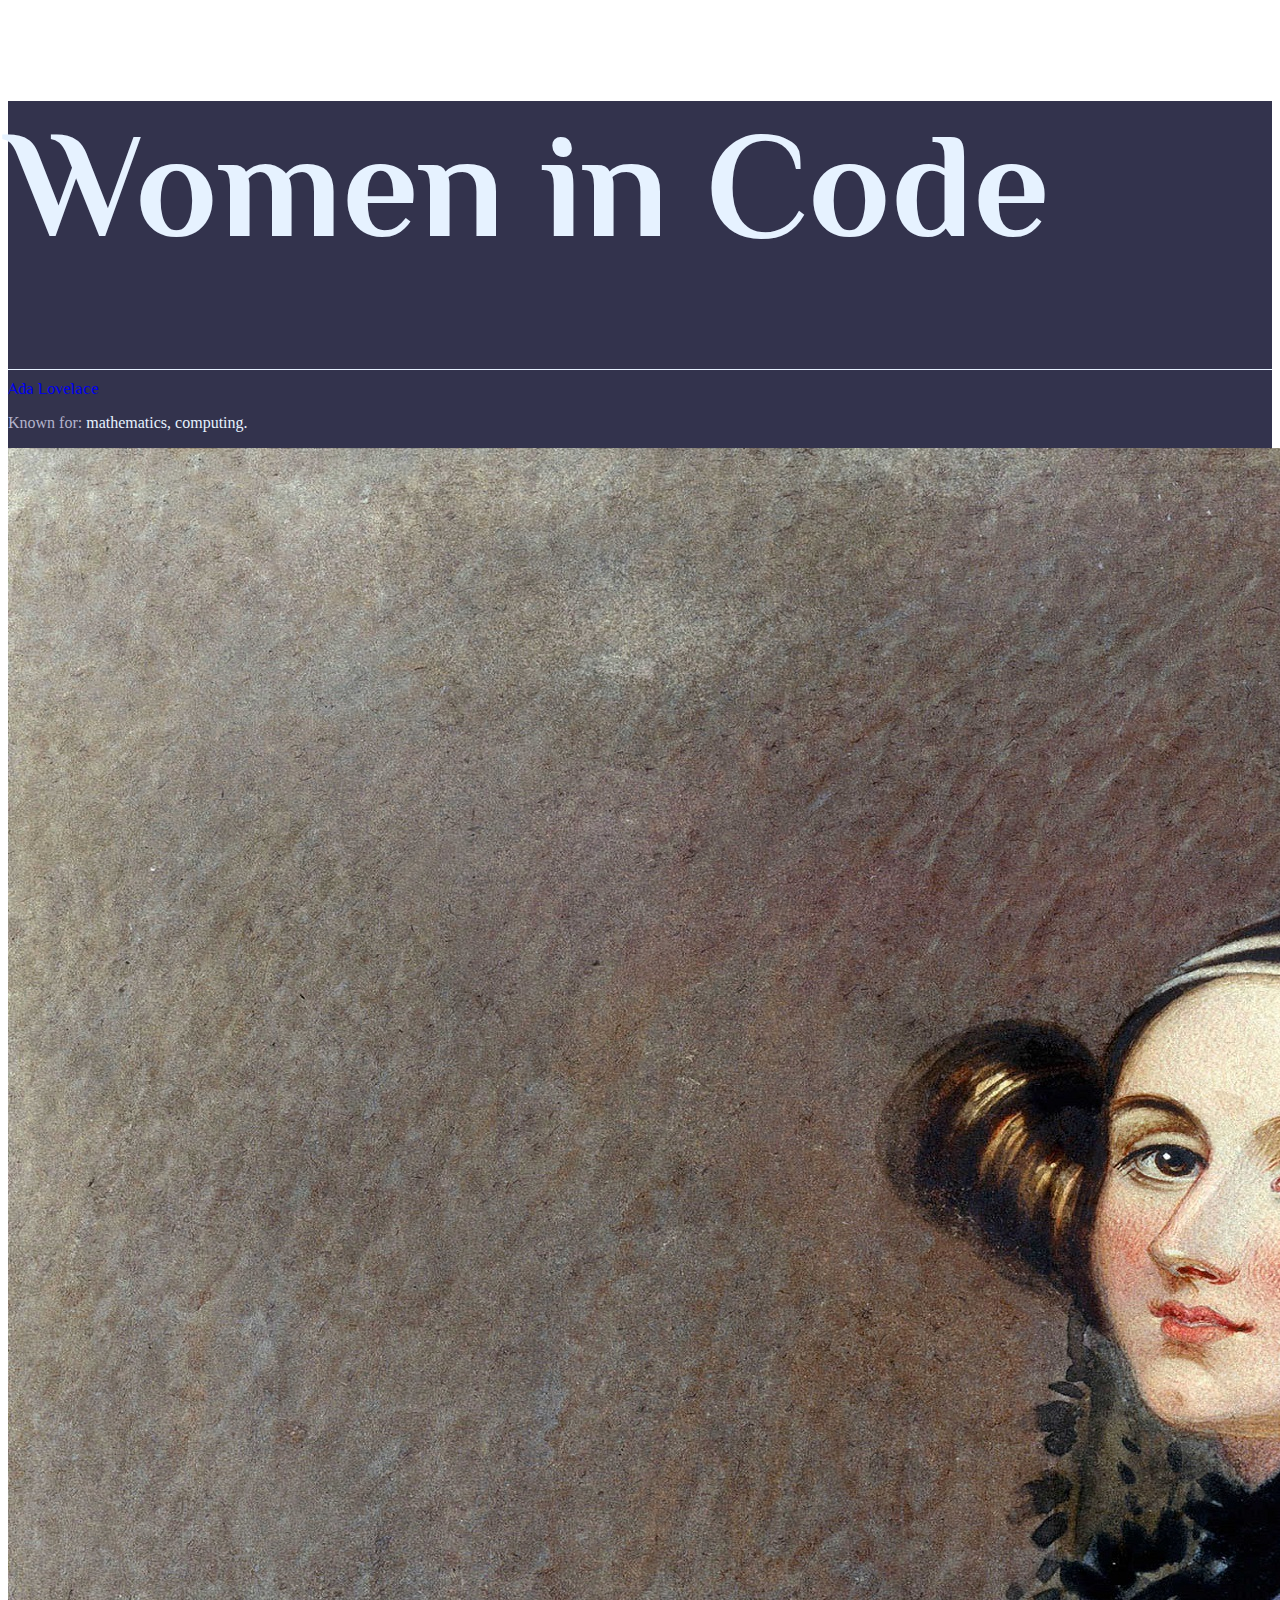
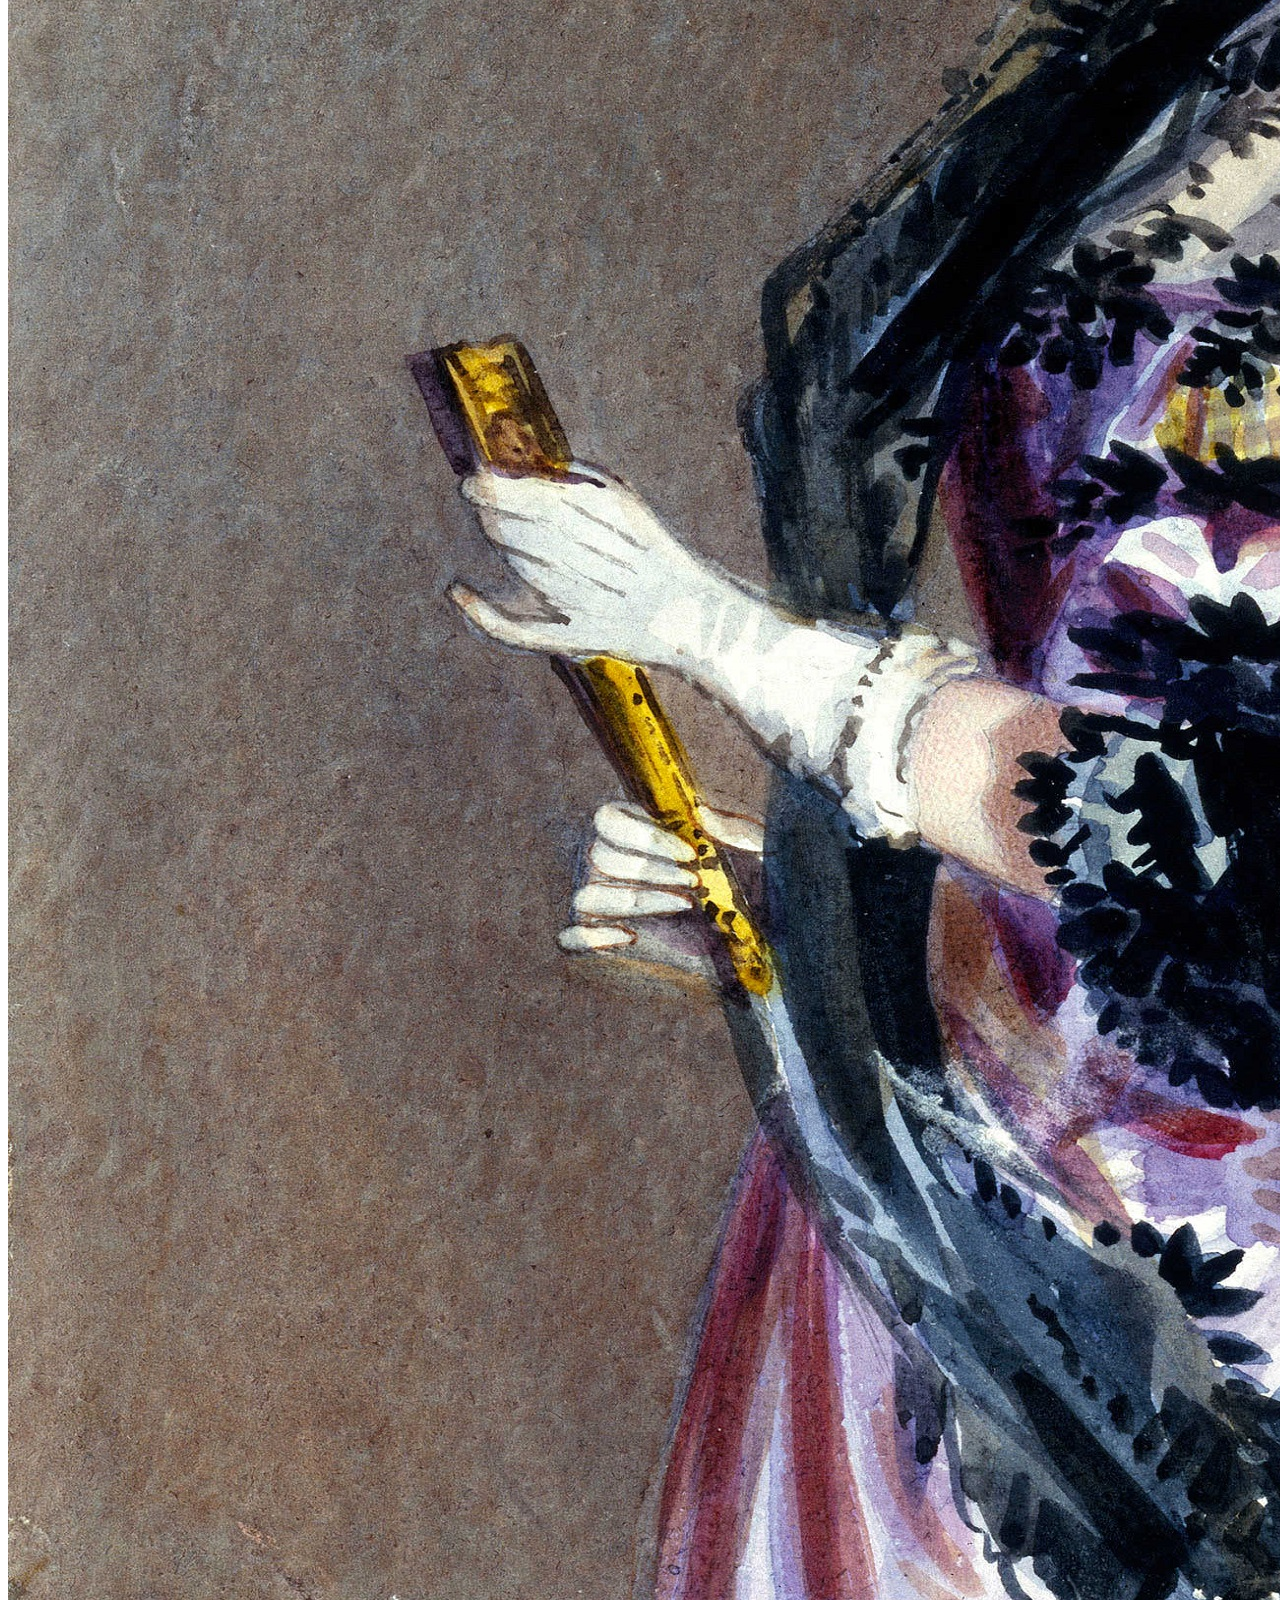
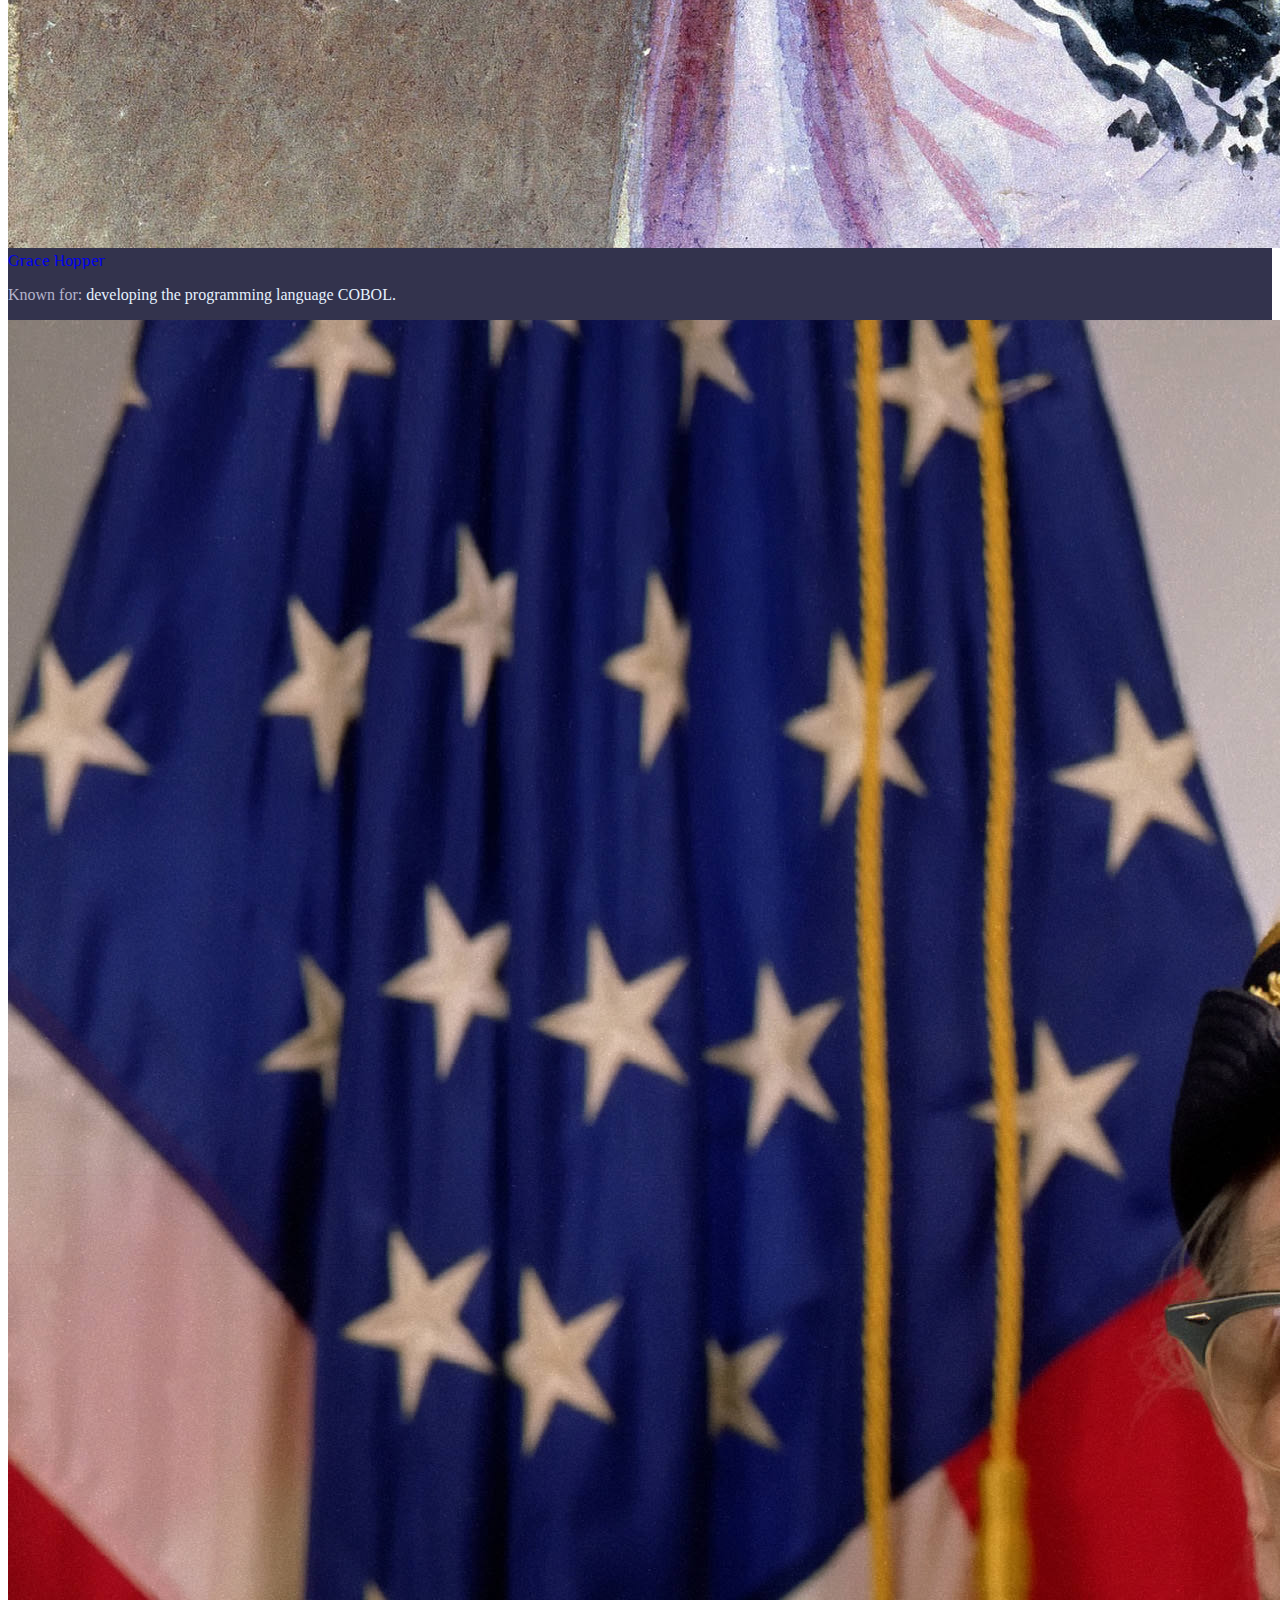
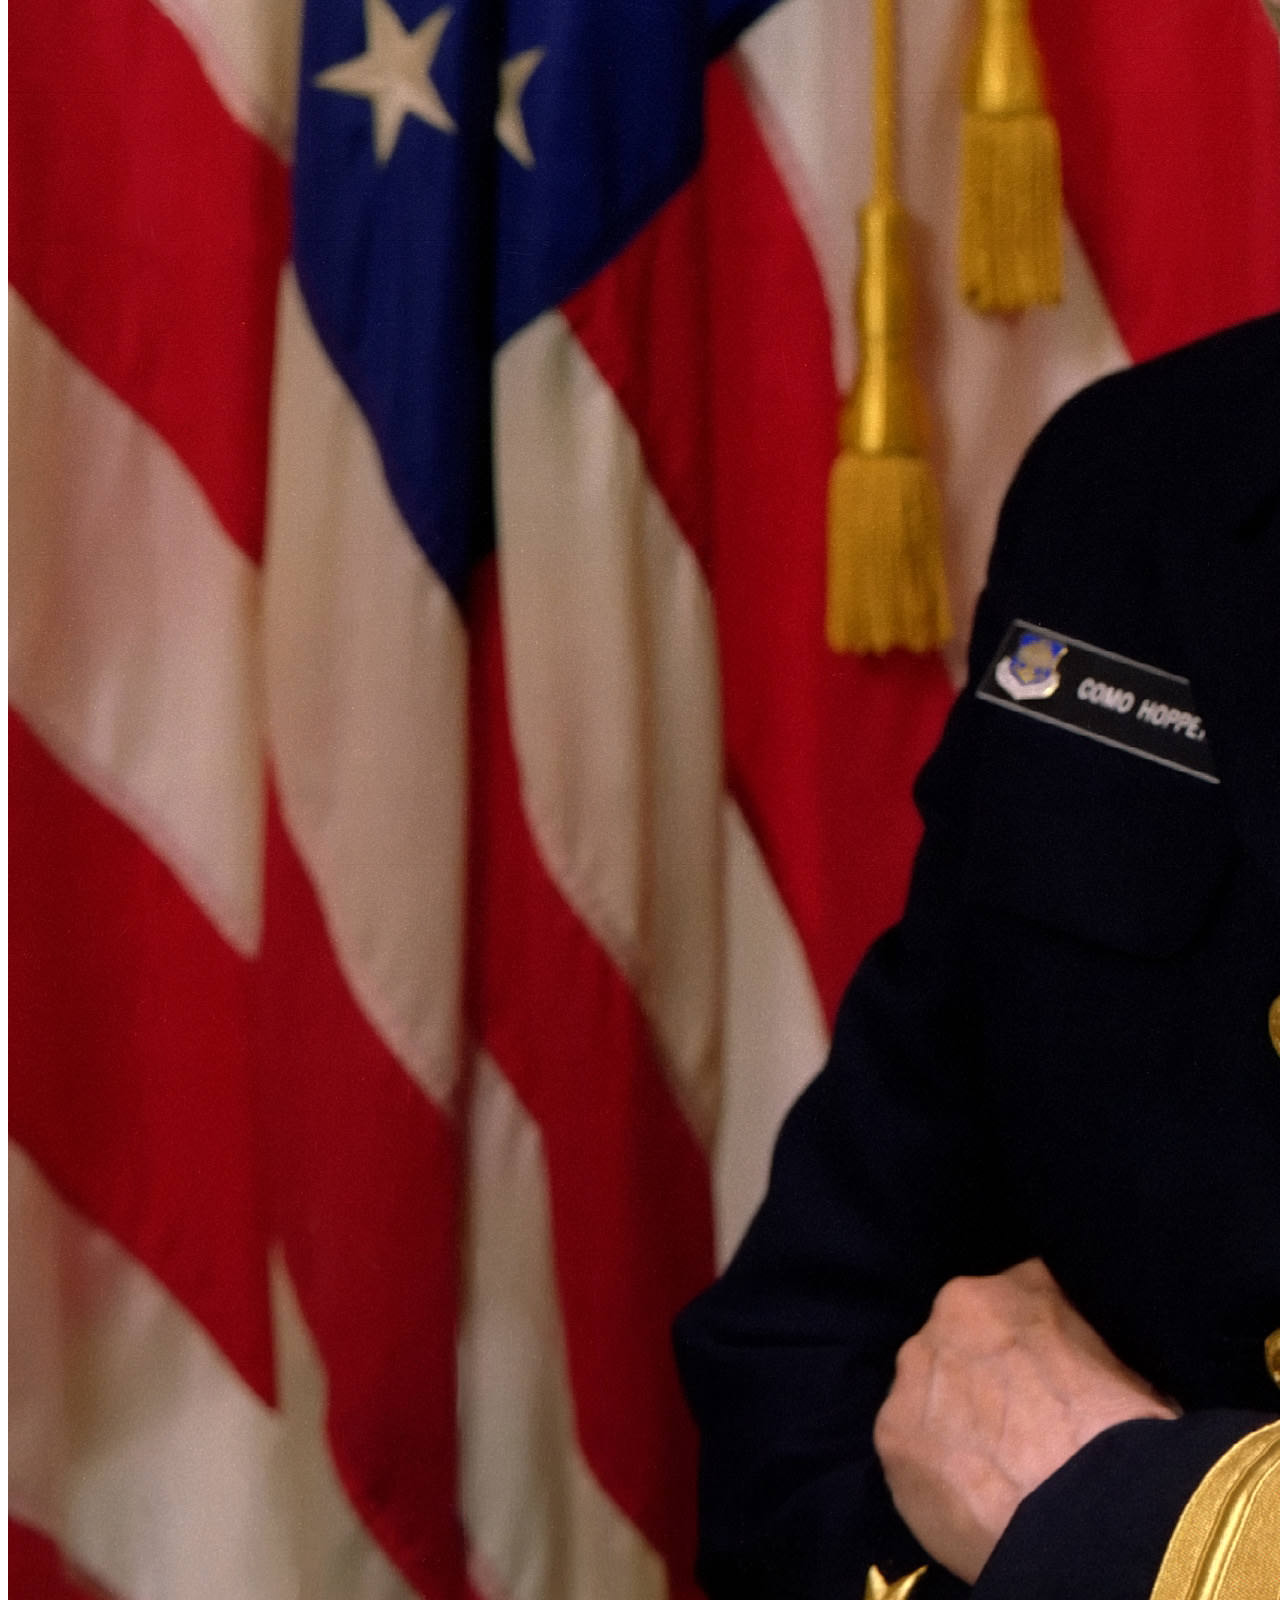
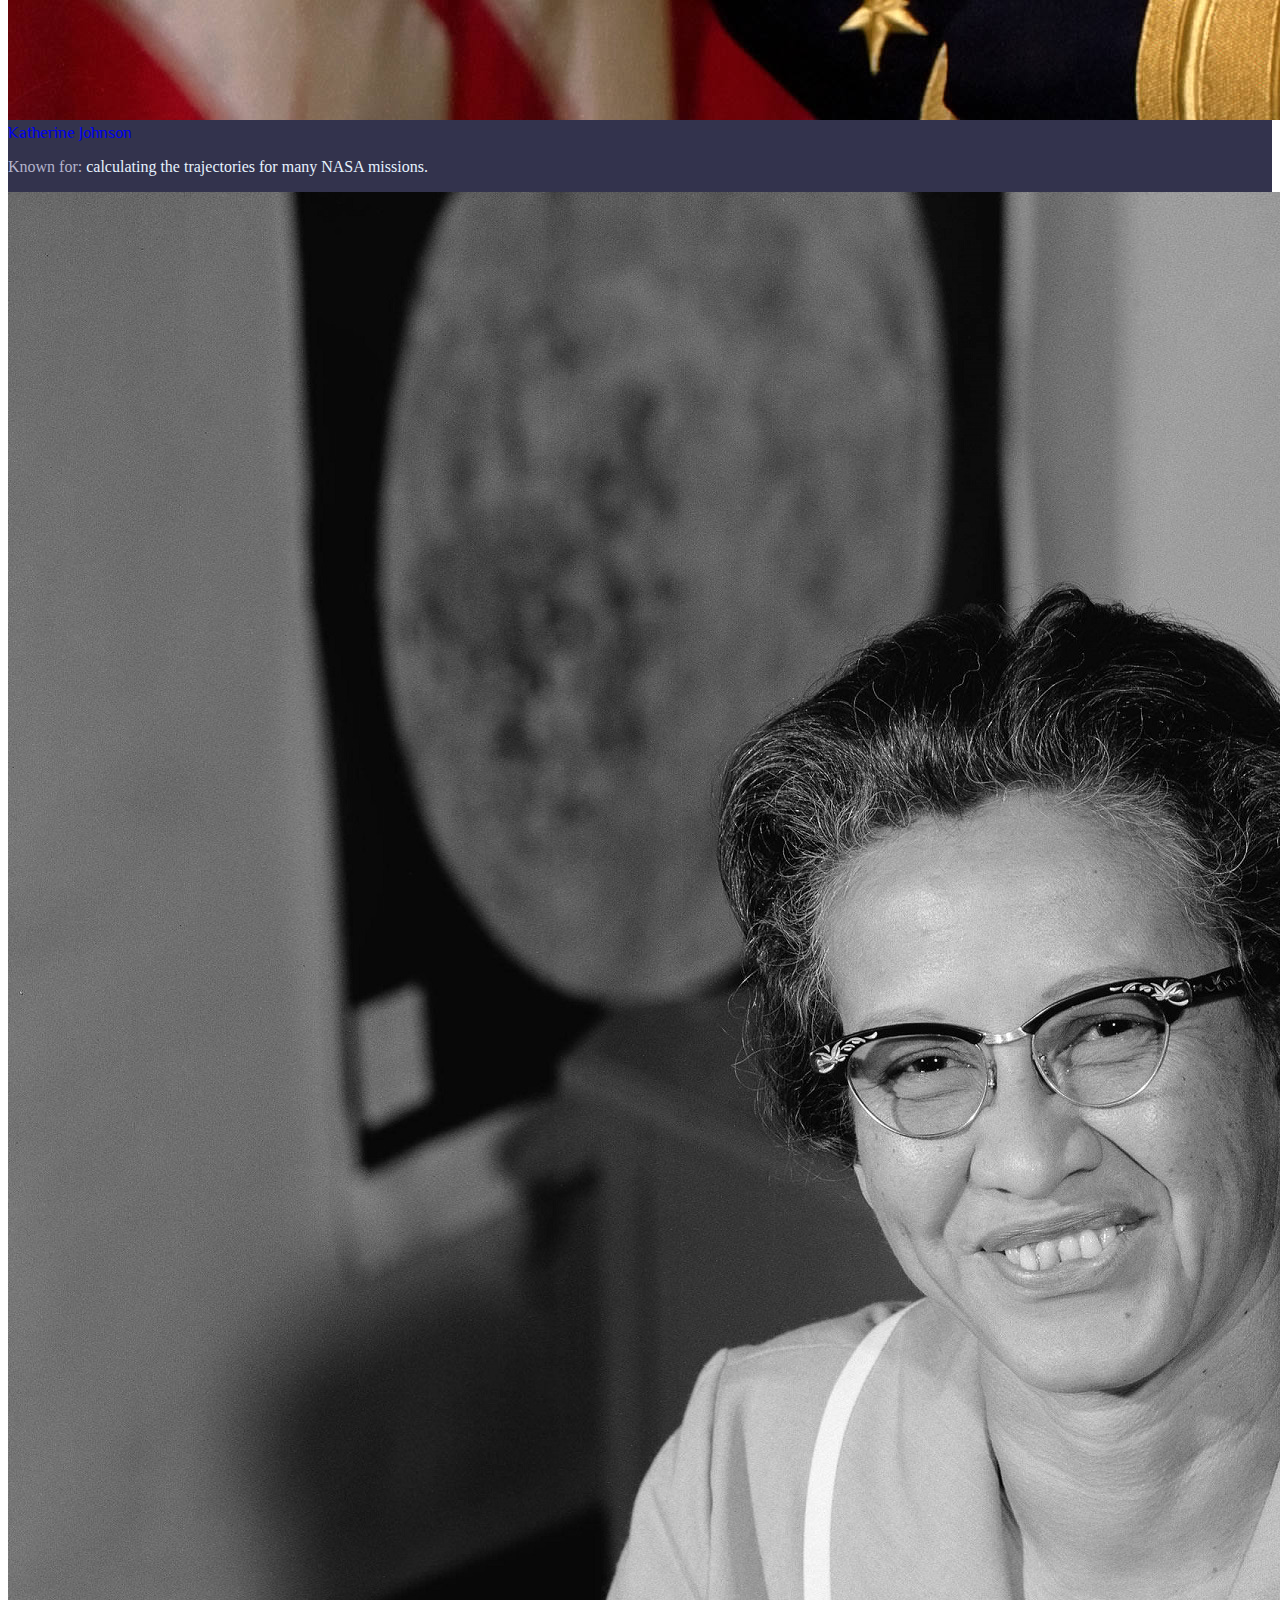
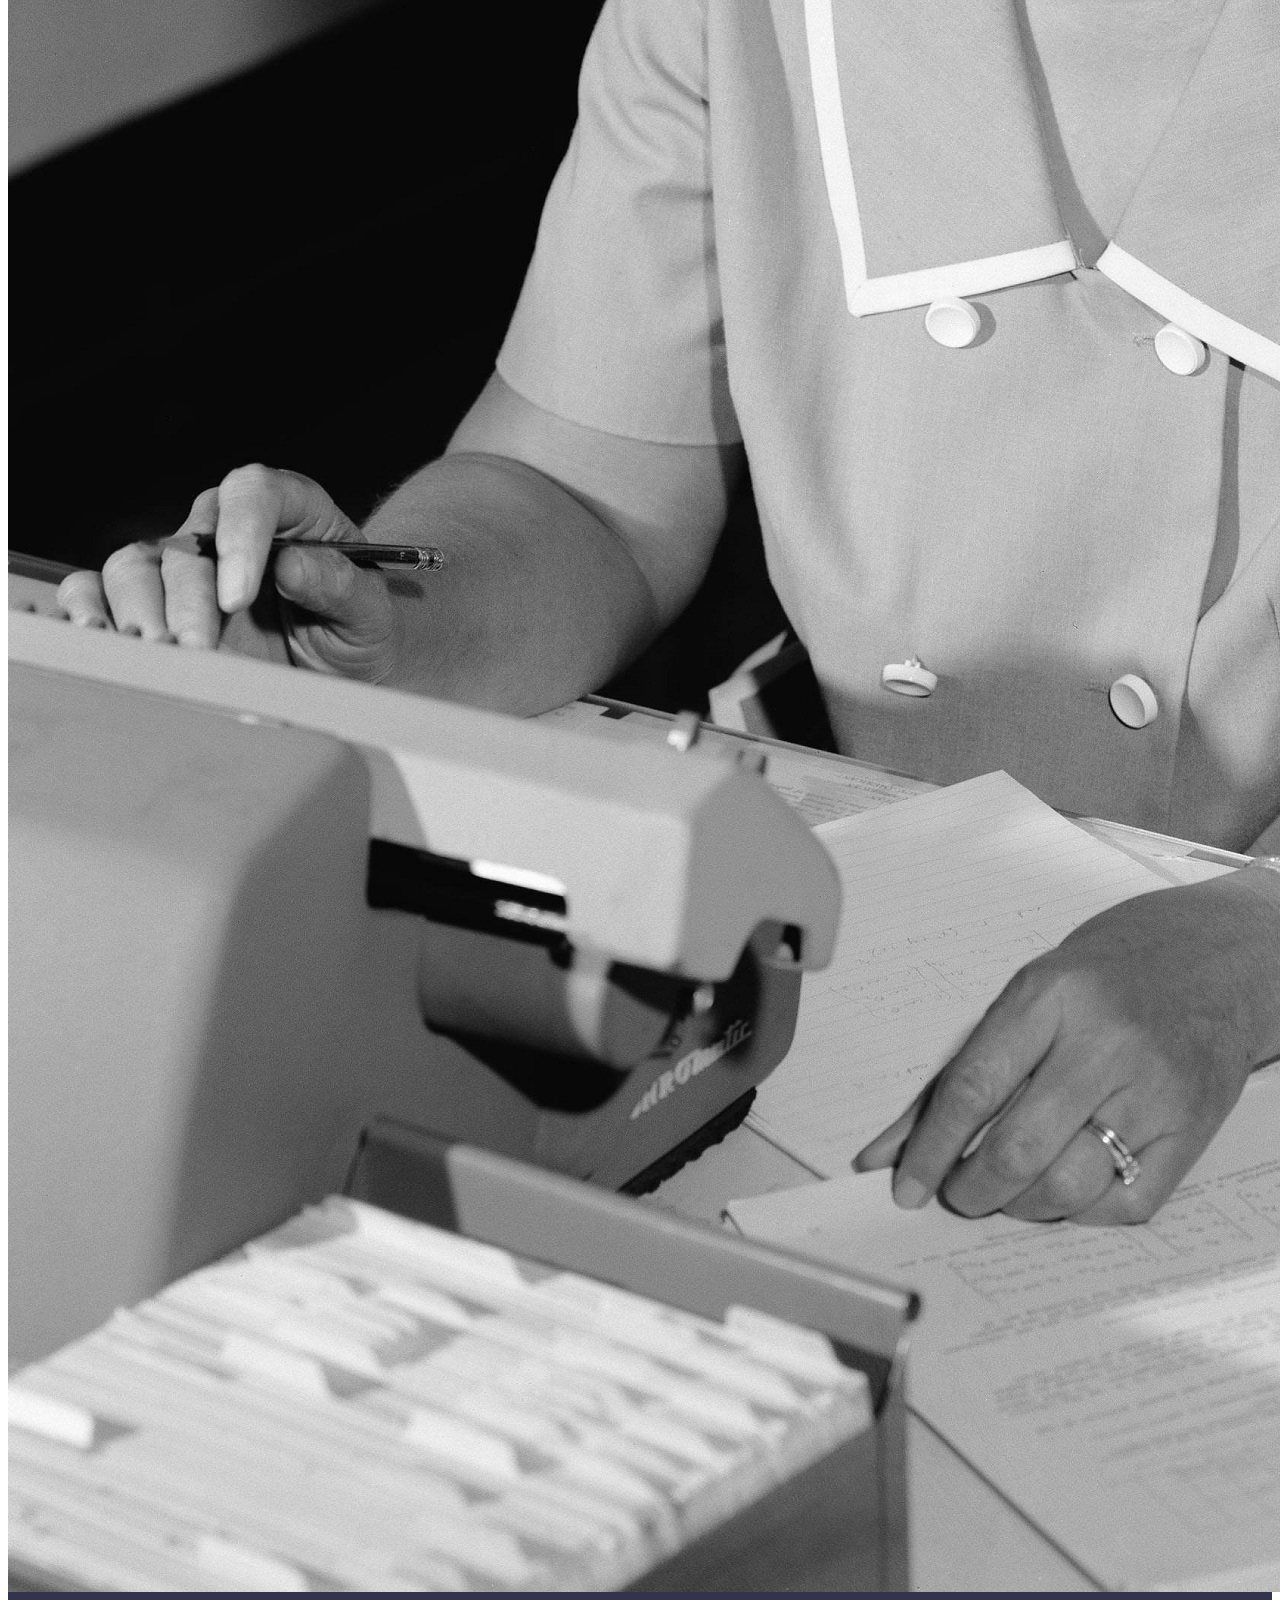
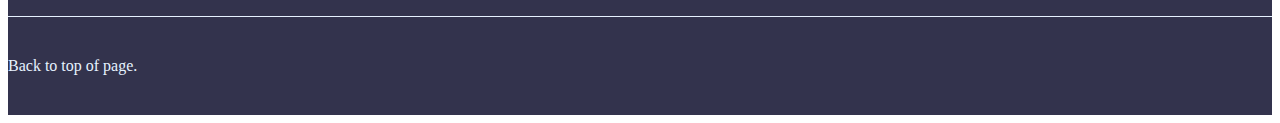
<file: index.html>
<!DOCTYPE html>
<html lang="en-GB">

<head>
	<meta charset="utf-8" />
	<meta name="viewport" content="width=device-width, initial scale=1.0" />

	<title>Women in Code</title>

	<link rel="stylesheet" href="https://stackpath.bootstrapcdn.com/bootstrap/4.1.3/css/bootstrap.min.css" integrity="sha384-MCw98/SFnGE8fJT3GXwEOngsV7Zt27NXFoaoApmYm81iuXoPkFOJwJ8ERdknLPMO" crossorigin="anonymous">
	<link rel="stylesheet" href="css/custom.css" />
	<link href="https://fonts.googleapis.com/css?family=Philosopher" rel="stylesheet">
</head>

<body>
	<div id="homepage">
		<header class="container text-center jumbotron" id="header">
			<h1 class="display-1">Women in Code</h1>
		</header>
		<main class="container text-center">
			<div class="row">
				<section id="ada-lovelace" class="col-sm-4">
					<a class="h1" href="ada-lovelace.html">Ada Lovelace</a>
					<p><span>Known for:</span> mathematics, computing.</p>
					<img class="img-fluid rounded" src="images/Ada_Lovelace_portrait.jpg" alt="Painting of Ada Lovelace." />
				</section><!-- /#ada-lovelace -->
				<section id="grace-hopper" class="col-sm-4">
					<a class="h1" href="grace-hopper.html">Grace Hopper</a>
					<p><span>Known for:</span> developing the programming language COBOL.</p>
					<img class="img-fluid rounded" src="images/Commodore_Grace_M_Hopper_USN.jpg" alt="Grace Hopper in Naval uniform." />
				</section><!-- /#grace-hopper -->
				<section id="katherine-johnson" class="col-sm-4">
					<a class="h1" href="katherine-johnson.html">Katherine Johnson</a>
					<p><span>Known for:</span> calculating the trajectories for many NASA missions.</p>
					<img class="img-fluid rounded" src="images/Katherine_Johnson_at_NASA_in_1966.jpg" alt="Katherine Johnson at NASA." />
				</section><!-- /#katherine-johnson -->
			</div><!-- /.row -->
		</main>
		<footer class="container text-center">
			<a id="back-to-top" href="#header">Back to top of page.</a>
		</footer>
	</div><!-- /#homepage -->
</body>

</html>
</file>
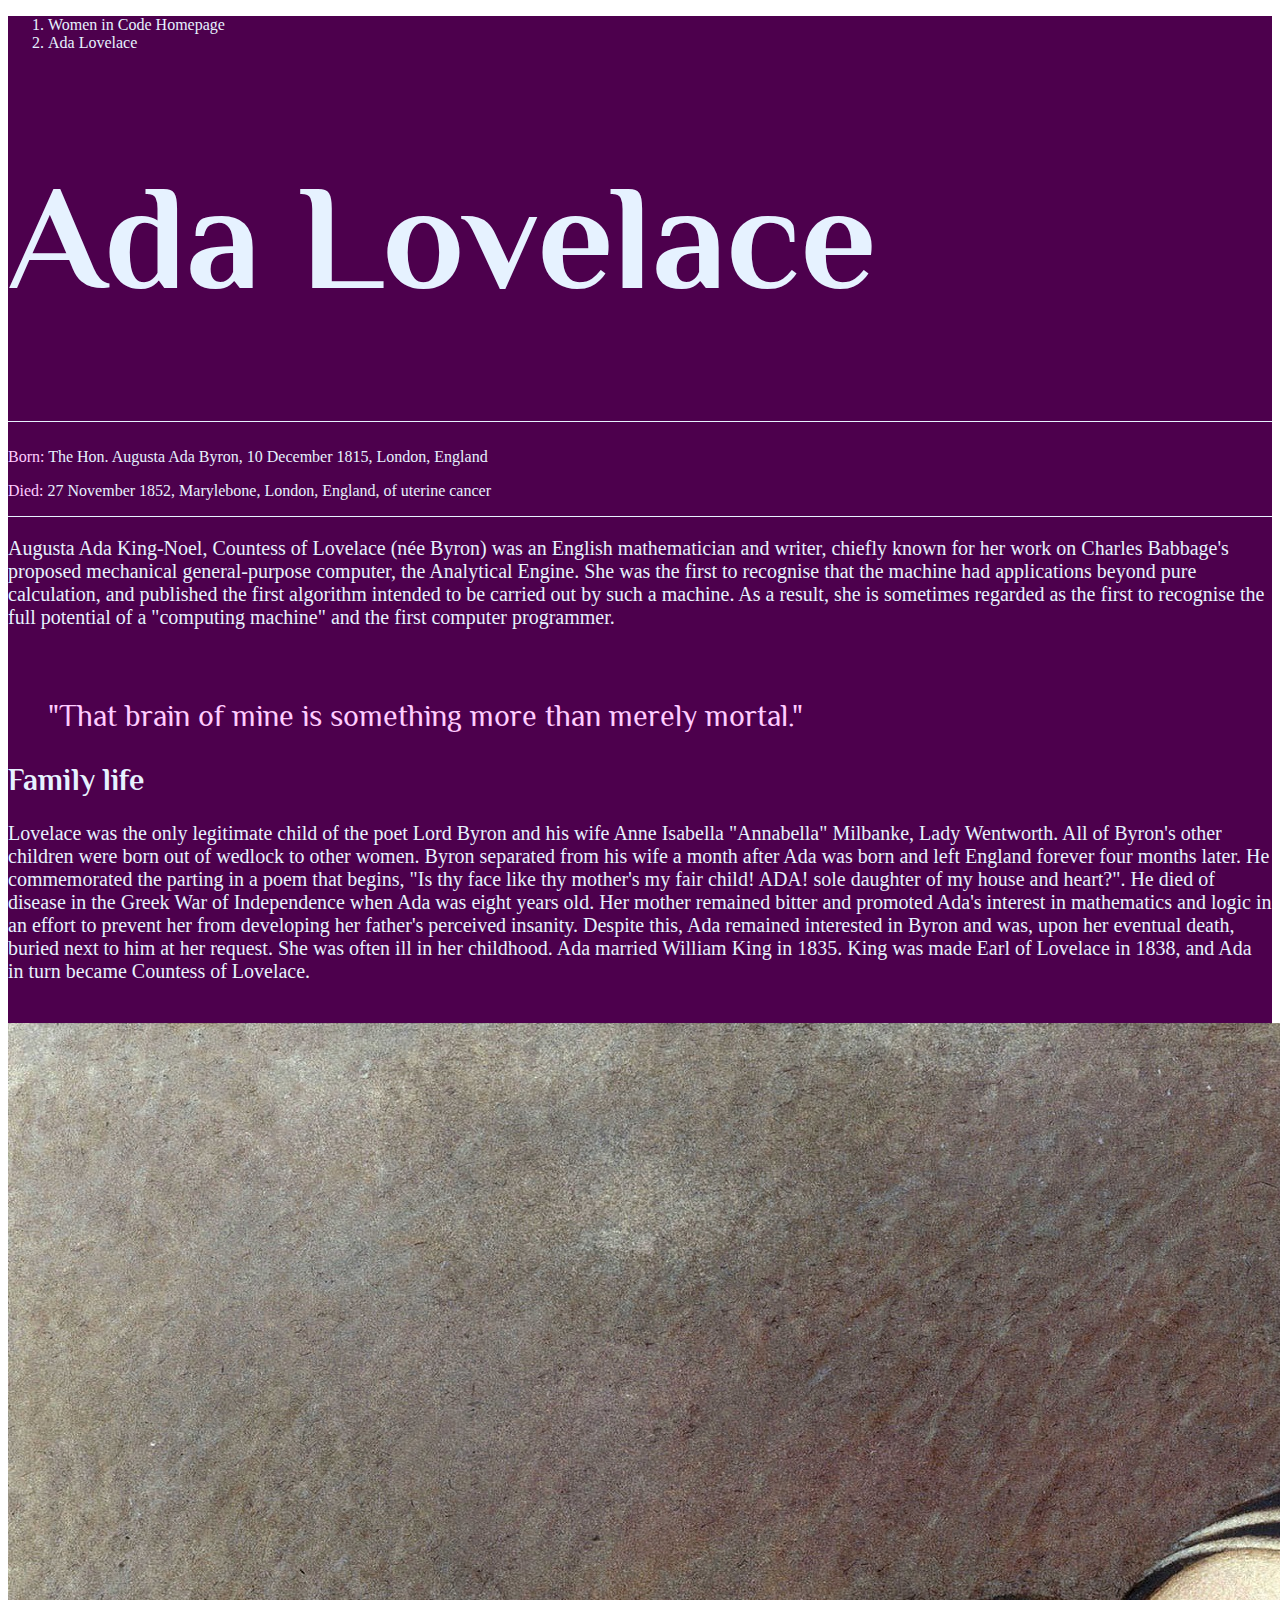
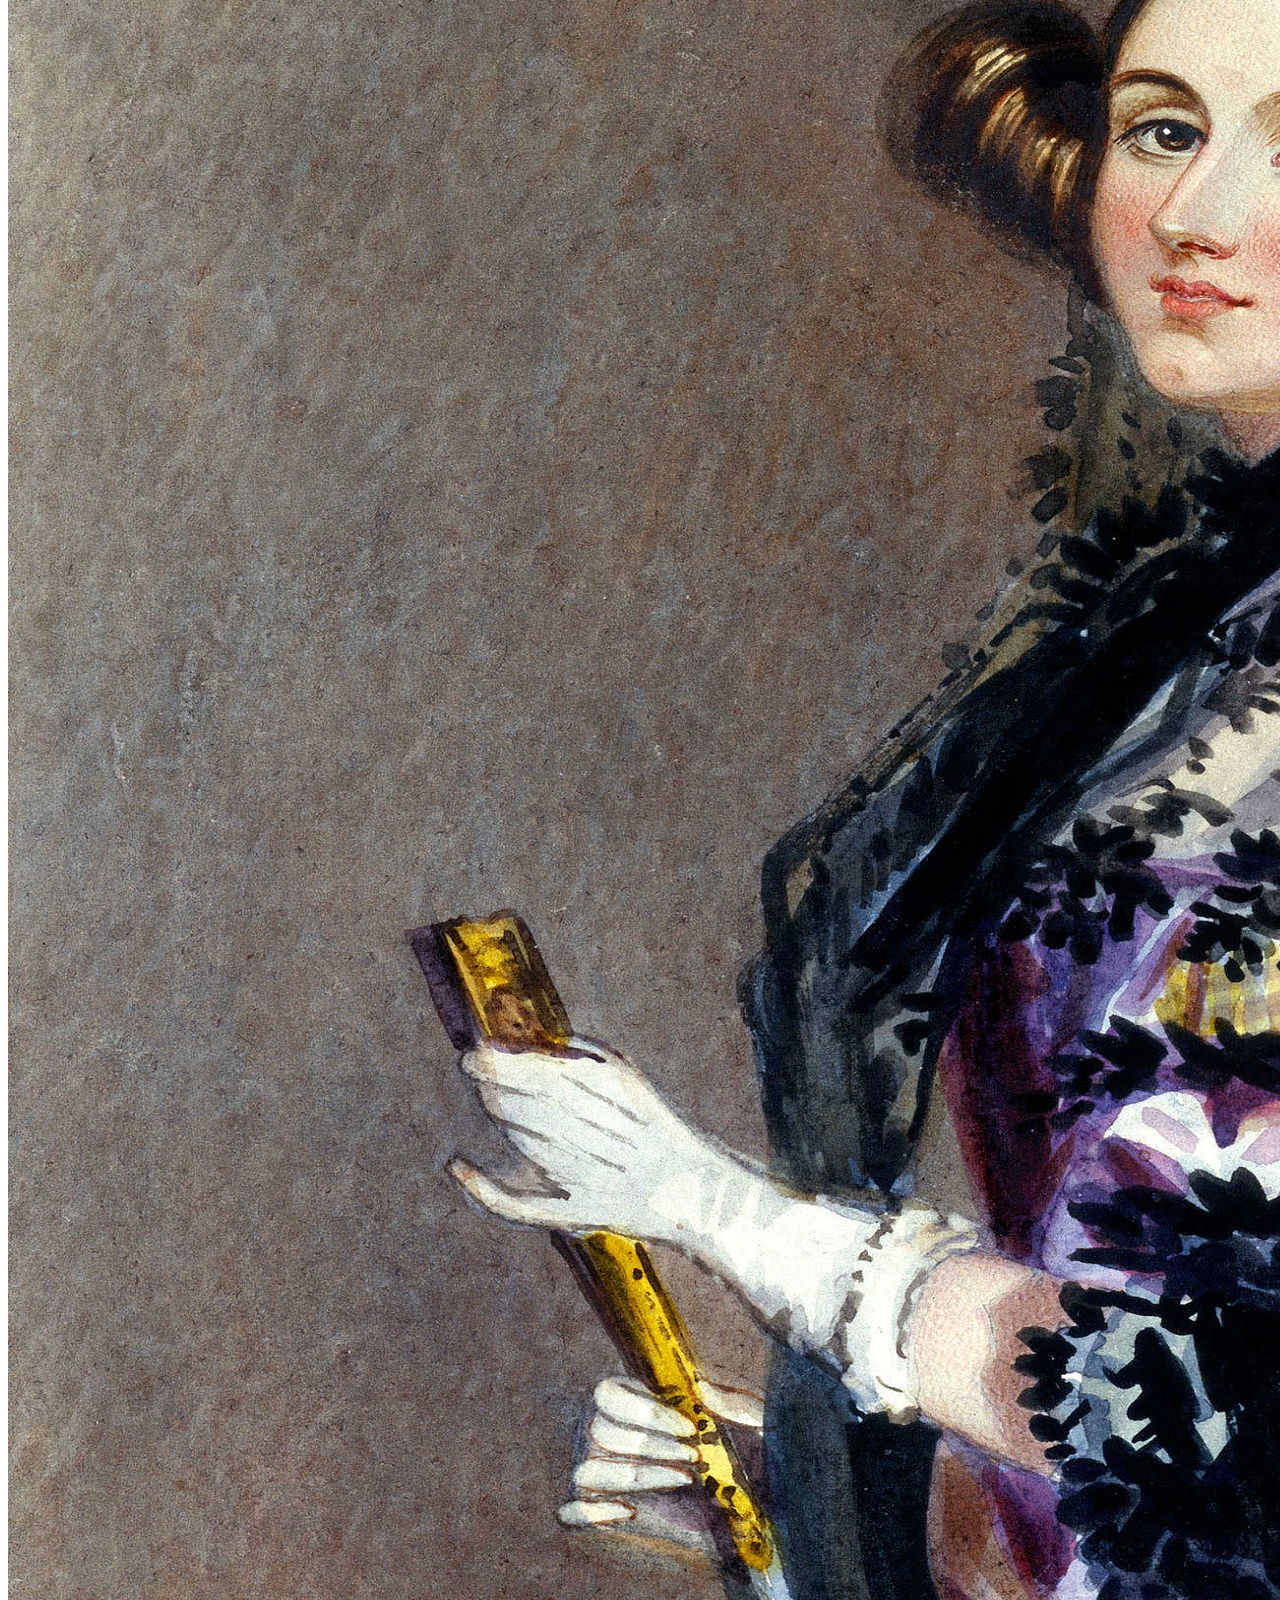
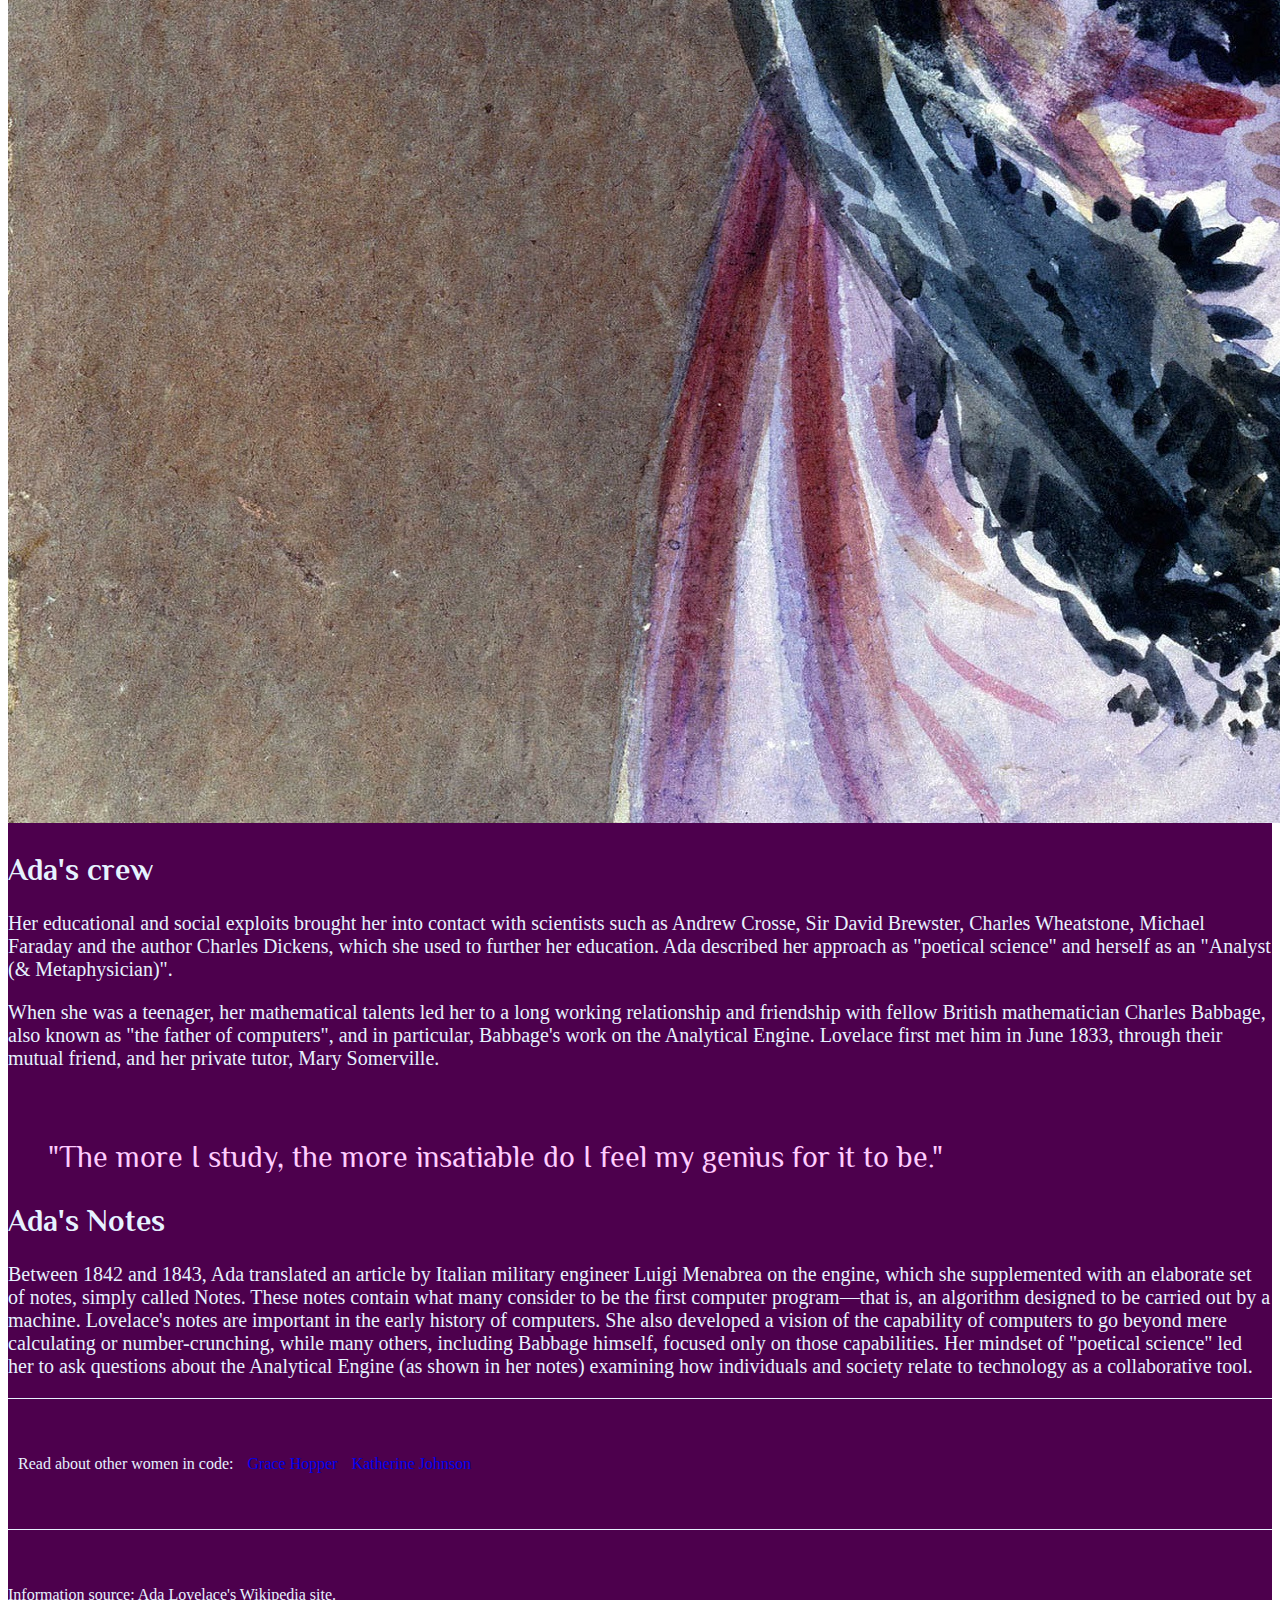
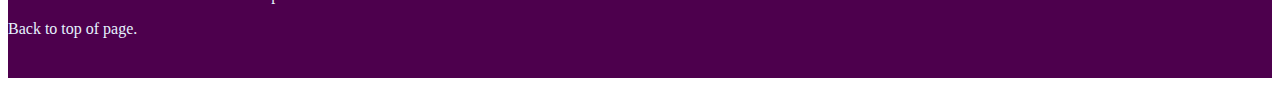
<file: ada-lovelace.html>
<!DOCTYPE html>
<html lang="en-GB">

<head>
	<meta charset="utf-8" />
	<meta name="viewport" content="width=device-width, initial scale=1.0" />

	<title>Ada Lovelace: Women in Code</title>

	<link rel="stylesheet" href="https://stackpath.bootstrapcdn.com/bootstrap/4.1.3/css/bootstrap.min.css" integrity="sha384-MCw98/SFnGE8fJT3GXwEOngsV7Zt27NXFoaoApmYm81iuXoPkFOJwJ8ERdknLPMO" crossorigin="anonymous">
	<link rel="stylesheet" href="css/custom.css" />
	<link href="https://fonts.googleapis.com/css?family=Philosopher" rel="stylesheet">
</head>

<body>
	<div id="adas-page">
		<header class="container text-center jumbotron" id="header">
			<nav aria-label="breadcrumb">
				<ol class="breadcrumb">
					<li class="breadcrumb-item"><a href="index.html">Women in Code Homepage</a></li>
					<li class="breadcrumb-item active" aria-current="page">Ada Lovelace</li>
				</ol>
			</nav>
			<h1 class="display-1">Ada Lovelace</h1>
		</header>
		<main class="container text-center">

			<section id="life-dates" class="container text-center">
				<div class="row">
					<p class="col-md-6">
						<span>Born:</span> The Hon. Augusta Ada Byron, 10 December 1815, London, England
					</p>
					<p class="col-md-6">
						<span>Died:</span> 27 November 1852, Marylebone, London, England, of uterine cancer
					</p>
				</div>
			</section>
			<section id="bio" class="container text-center">
				<p>Augusta Ada King-Noel, Countess of Lovelace (née Byron) was an English mathematician and writer, chiefly known for her work on Charles Babbage's proposed mechanical general-purpose computer, the Analytical Engine. She was the
					first to
					recognise that the machine had applications beyond pure calculation, and published the first algorithm intended to be carried out by such a machine. As a result, she is sometimes regarded as the first to recognise the full potential of a
					"computing machine" and the first computer programmer.</p>

				<div class="row text-row">
					<div class="col-md-4">
						<blockquote>"That brain of mine is something more than merely mortal."</blockquote>
					</div>
					<div class="col-md-8">
						<h2>Family life</h2>
						<p>Lovelace was the only legitimate child of the poet Lord Byron and his wife Anne Isabella "Annabella" Milbanke, Lady Wentworth. All of Byron's other children were born out of wedlock to other women. Byron separated from his wife a month
							after Ada was born and left England forever four months later. He commemorated the parting in a poem that begins, "Is thy face like thy mother's my fair child! ADA! sole daughter of my house and heart?". He died of disease in the Greek War
							of Independence when Ada was eight years old. Her mother remained bitter and promoted Ada's interest in mathematics and logic in an effort to prevent her from developing her father's perceived insanity. Despite this, Ada remained interested
							in Byron and was, upon her eventual death, buried next to him at her request. She was often ill in her childhood. Ada married William King in 1835. King was made Earl of Lovelace in 1838, and Ada in turn became Countess of Lovelace.</p>
					</div>
				</div><!-- /.row -->
				<div id="reverse" class="row text-row">
					<div class="col-md-5">
						<img class="img-fluid rounded" src="images/Ada_Lovelace_portrait.jpg" alt="Painting of Ada Lovelace." />
					</div>
					<div class="col-md-7">
						<h2>Ada's crew</h2>
						<p>Her educational and social exploits brought her into contact with scientists such as Andrew Crosse, Sir David Brewster, Charles Wheatstone, Michael Faraday and the author Charles Dickens, which she used to further her education. Ada
							described her approach as "poetical science" and herself as an "Analyst (& Metaphysician)".</p>

						<p>When she was a teenager, her mathematical talents led her to a long working relationship and friendship with fellow British mathematician Charles Babbage, also known as "the father of computers", and in particular, Babbage's work on the
							Analytical Engine. Lovelace first met him in June 1833, through their mutual friend, and her private tutor, Mary Somerville.</p>
					</div>
				</div><!-- /.row -->
				<div class="row text-row">
					<div class="col-md-4">
						<blockquote>"The more I study, the more insatiable do I feel my genius for it to be."</blockquote>
					</div>
					<div class="col-md-8">
						<h2>Ada's Notes</h2>
						<p>Between 1842 and 1843, Ada translated an article by Italian military engineer Luigi Menabrea on the engine, which she supplemented with an elaborate set of notes, simply called Notes. These notes contain what many consider to be the first
							computer program—that is, an algorithm designed to be carried out by a machine. Lovelace's notes are important in the early history of computers. She also developed a vision of the capability of computers to go beyond mere calculating or
							number-crunching, while many others, including Babbage himself, focused only on those capabilities. Her mindset of "poetical science" led her to ask questions about the Analytical Engine (as shown in her notes) examining how individuals and
							society relate to technology as a collaborative tool.</p>
					</div>
				</div><!-- /.row -->
			</section><!-- /#bio -->
			<div class="container text-center">
				<ul>
					<li>
						<p>Read about other women in code:</p>
					</li>
					<li>
						<a href="grace-hopper.html">Grace Hopper</a>
					</li>
					<li>
						<a href="katherine-johnson.html">Katherine Johnson</a>
					</li>
				</ul>
			</div>
		</main>
		<footer class="container text-center">
			<div id="wikipedia-link" class="container">
				<p>Information source: <a href="https://en.wikipedia.org/wiki/Ada_Lovelace">Ada Lovelace's Wikipedia site</a>.
			</div>
			<a id="back-to-top" href="#header">Back to top of page.</a>
		</footer>
	</div><!-- /#adaspage -->
</body>

</html>
</file>
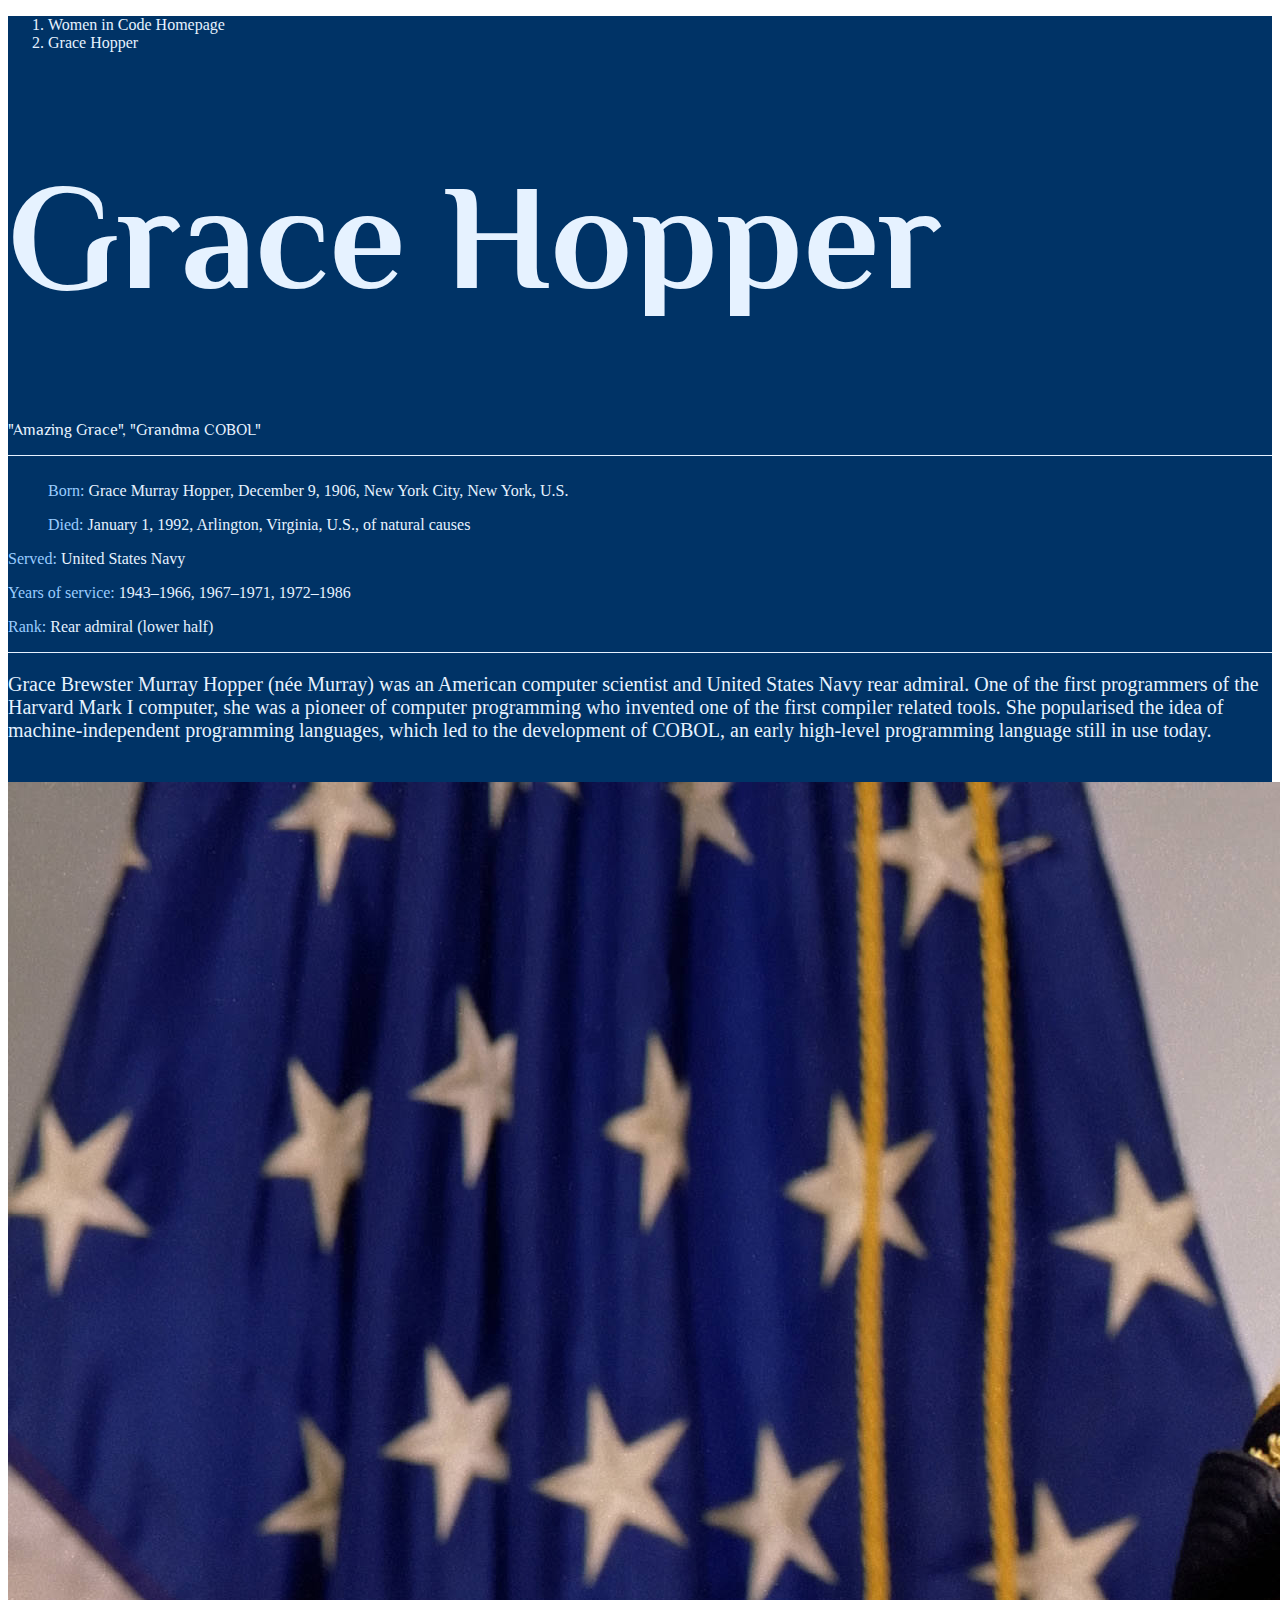
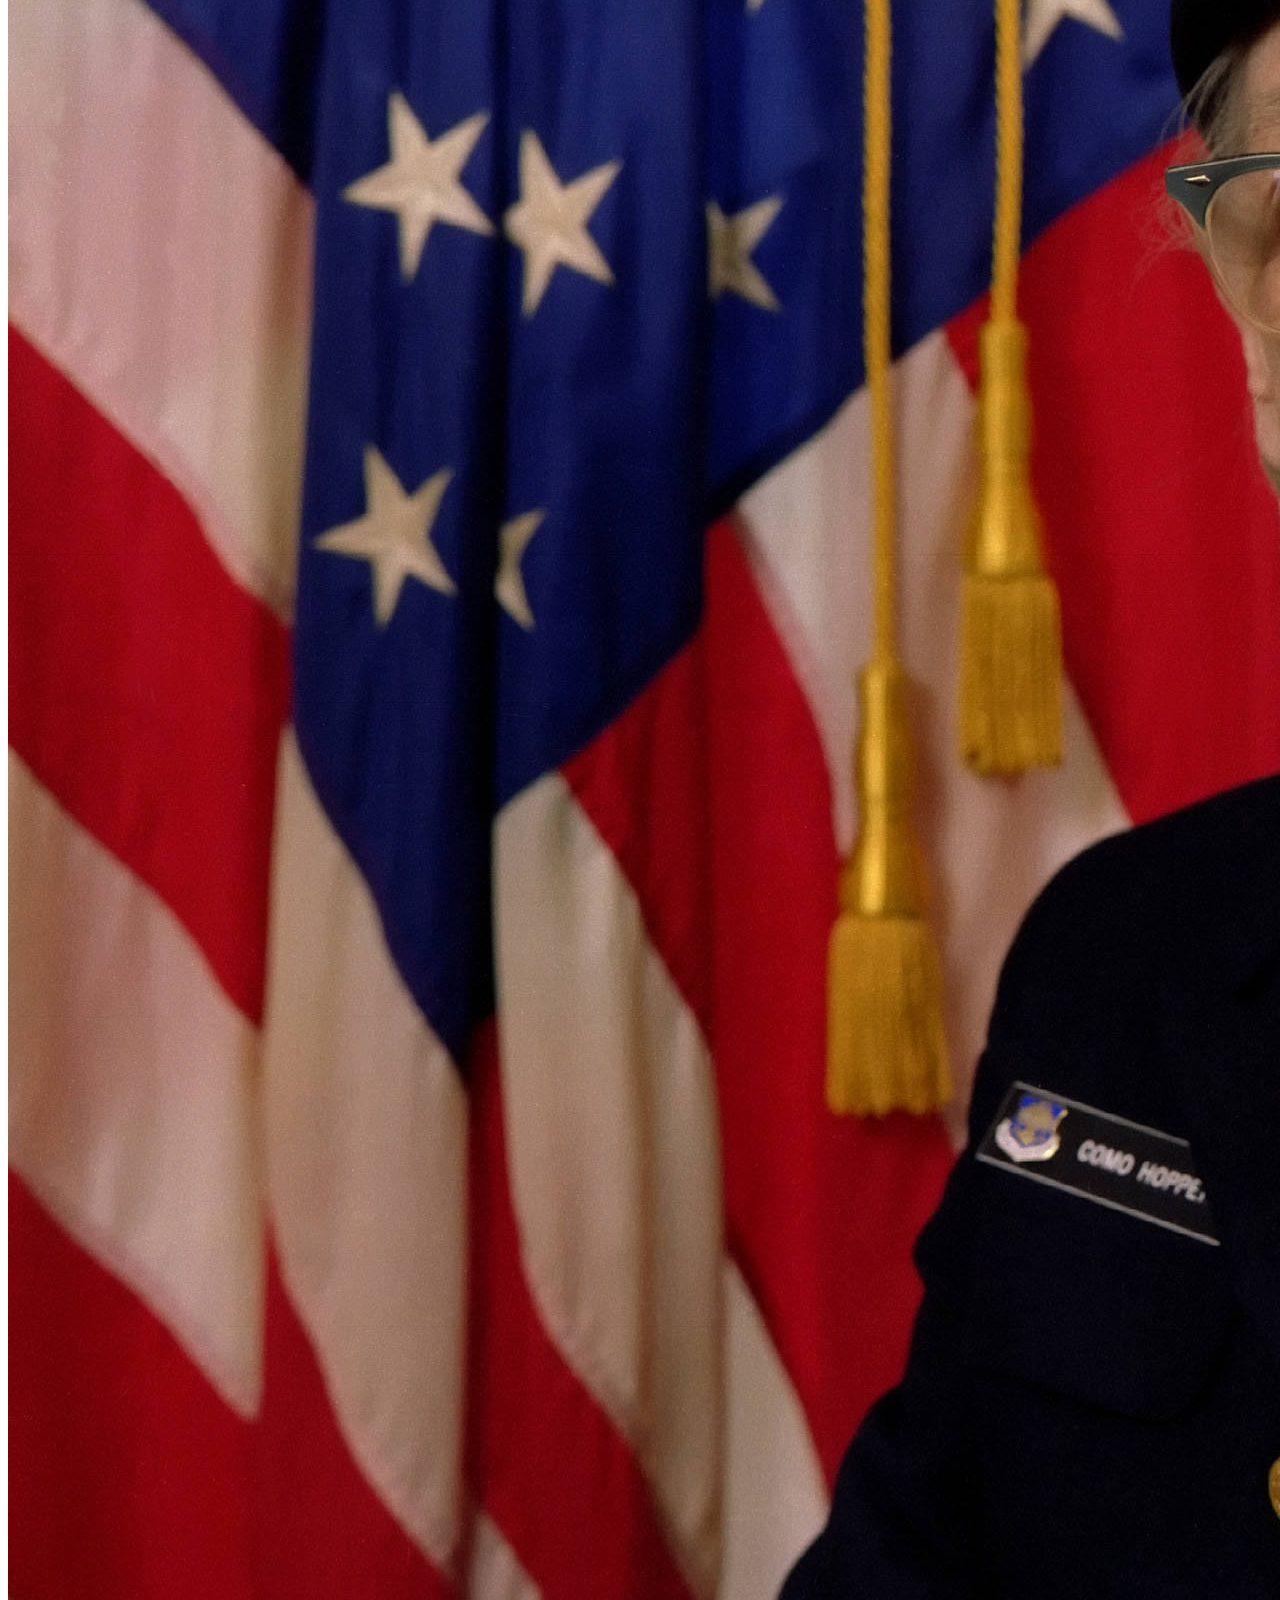
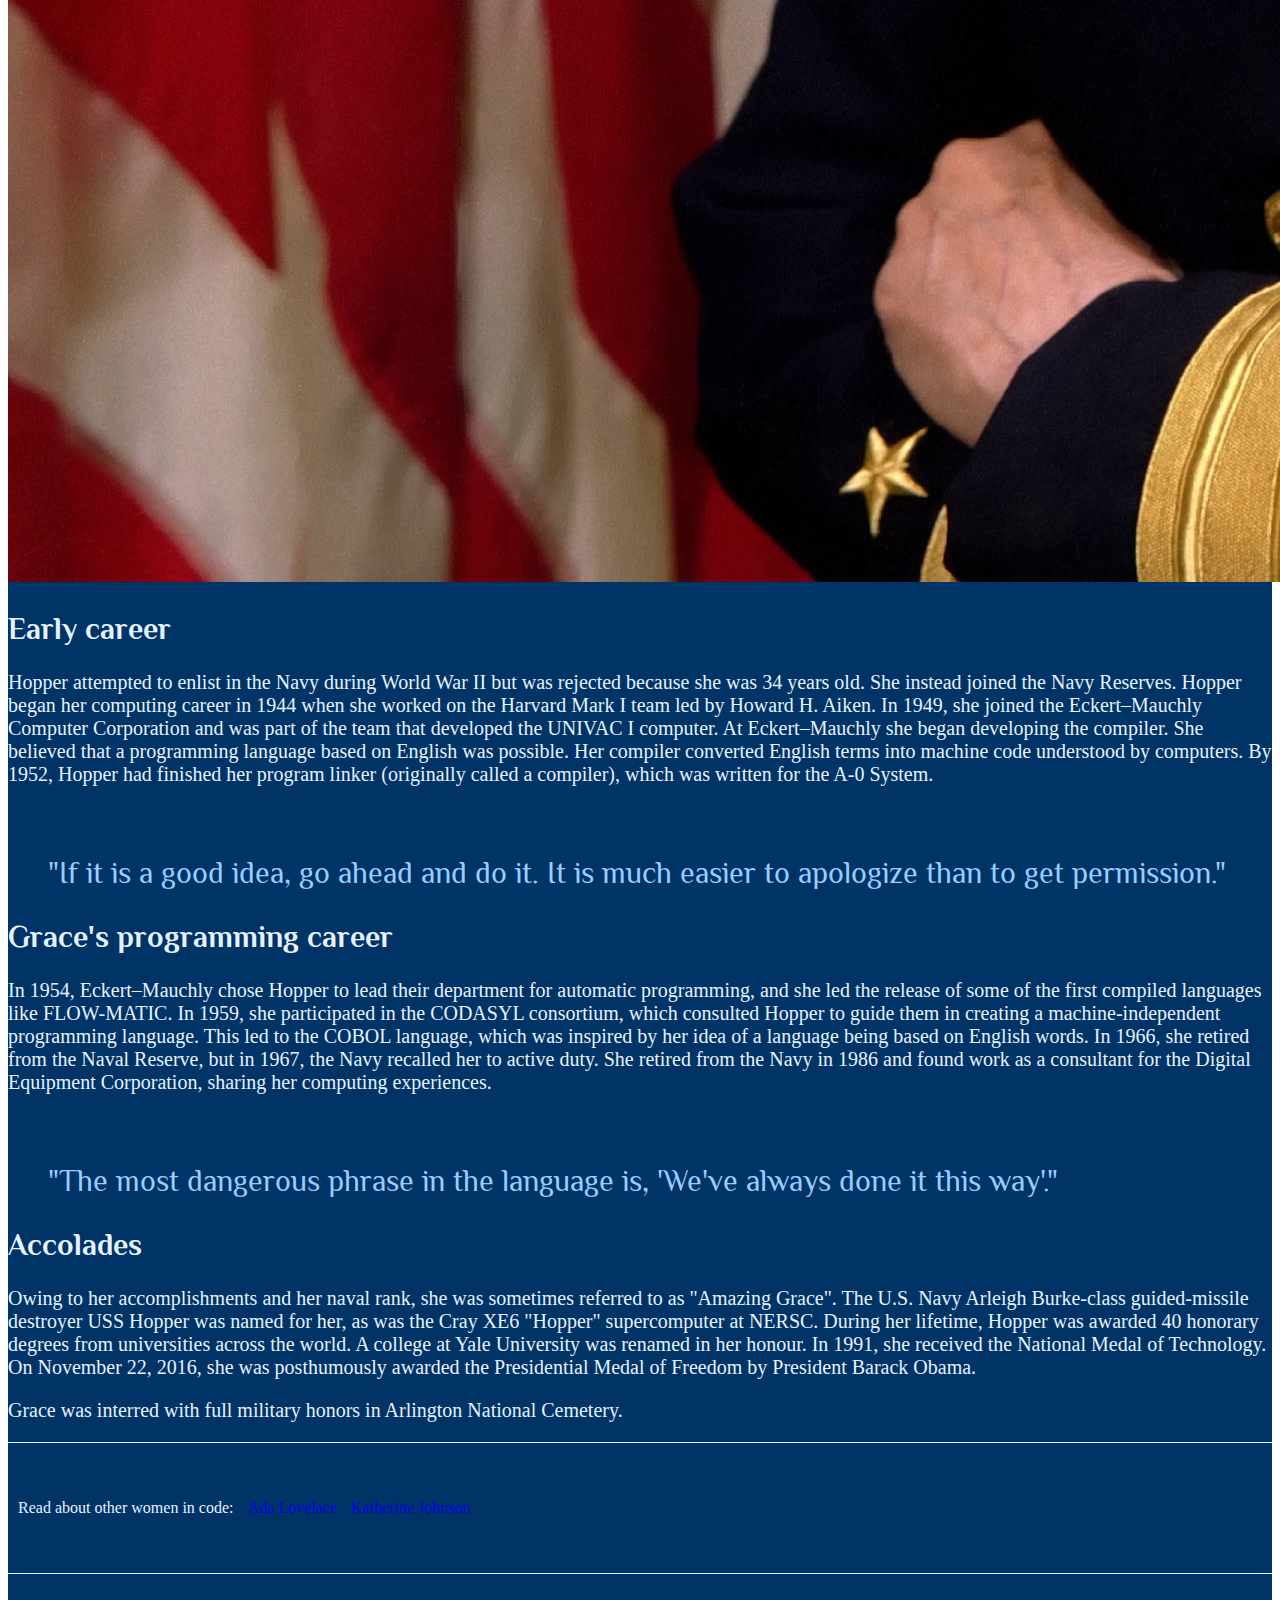
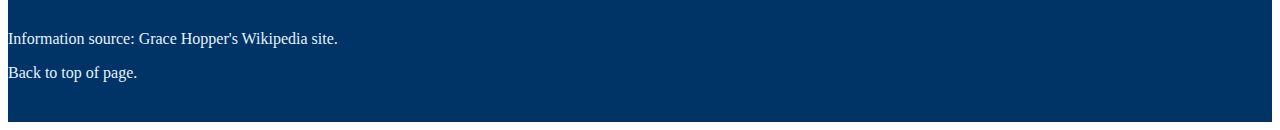
<file: grace-hopper.html>
<!DOCTYPE html>
<html lang="en-GB">

<head>
	<meta charset="utf-8" />
	<meta name="viewport" content="width=device-width, initial scale=1.0" />

	<title>Grace Hopper: Women in Code</title>

	<link rel="stylesheet" href="https://stackpath.bootstrapcdn.com/bootstrap/4.1.3/css/bootstrap.min.css" integrity="sha384-MCw98/SFnGE8fJT3GXwEOngsV7Zt27NXFoaoApmYm81iuXoPkFOJwJ8ERdknLPMO" crossorigin="anonymous">
	<link rel="stylesheet" href="css/custom.css" />
	<link href="https://fonts.googleapis.com/css?family=Philosopher" rel="stylesheet">
</head>

<body>
	<div id="graces-page">
		<header class="container text-center jumbotron" id="header">
			<nav aria-label="breadcrumb">
				<ol class="breadcrumb">
					<li class="breadcrumb-item"><a href="index.html">Women in Code Homepage</a></li>
					<li class="breadcrumb-item active" aria-current="page">Grace Hopper</li>
				</ol>
			</nav>
			<h1 class="display-1">Grace Hopper</h1>
			<p class="h3">"Amazing Grace", "Grandma COBOL"</p>
		</header>
		<main class="container text-center">
			<section id="life-dates" class="container text-center">
				<div class="text-center">
					<div id="life-dates-too-wide" class="row">
						<p>
							<span>Born:</span> Grace Murray Hopper, December 9, 1906, New York City, New York, U.S.
						</p>
						<p>
							<span>Died:</span> January 1, 1992, Arlington, Virginia, U.S., of natural causes
						</p>
					</div>
				</div>
				<div class="container text-center">
					<div class="row">
						<p class="col-md-3"><span>Served:</span> United States Navy</p>
						<p class="col-md-6"><span>Years of service:</span> 1943–1966, 1967–1971, 1972–1986</p>
						<p class="col-md-3"><span>Rank:</span> Rear admiral (lower half)</p>
					</div>
				</div>
			</section>
			<section id="bio" class="container text-center">
				<p>Grace Brewster Murray Hopper (née Murray) was an American computer scientist and United States Navy rear admiral. One of the first programmers of the Harvard Mark I computer, she was a pioneer of computer programming who invented one of the
					first compiler related tools. She popularised the idea of machine-independent programming languages, which led to the development of COBOL, an early high-level programming language still in use today.</p>
				<div class="row text-row">
					<div class="col-md-5">
						<img class="img-fluid rounded" src="images/Commodore_Grace_M_Hopper_USN.jpg" alt="Grace Hopper in Naval uniform." />
					</div>
					<div class="col-md-7">
						<h2>Early career</h2>
						<p>Hopper attempted to enlist in the Navy during World War II but was rejected because she was 34 years old. She instead joined the Navy Reserves. Hopper began her computing career in 1944 when she worked on the Harvard Mark I team led by
							Howard H. Aiken. In 1949, she joined the Eckert–Mauchly Computer Corporation and was part of the team that developed the UNIVAC I computer. At Eckert–Mauchly she began developing the compiler. She believed that a programming language based
							on English was possible. Her compiler converted English terms into machine code understood by computers. By 1952, Hopper had finished her program linker (originally called a compiler), which was written for the A-0 System.</p>
					</div>
				</div><!-- /.row -->
				<div class="row text-row">
					<div class="col-md-4">
						<blockquote>"If it is a good idea, go ahead and do it. It is much easier to apologize than to get permission."</blockquote>
					</div>
					<div class="col-md-8">
						<h2>Grace's programming career</h2>
						<p>In 1954, Eckert–Mauchly chose Hopper to lead their department for automatic programming, and she led the release of some of the first compiled languages like FLOW-MATIC. In 1959, she participated in the CODASYL consortium, which consulted
							Hopper to guide them in creating a machine-independent programming language. This led to the COBOL language, which was inspired by her idea of a language being based on English words. In 1966, she retired from the Naval Reserve, but in 1967,
							the Navy recalled her to active duty. She retired from the Navy in 1986 and found work as a consultant for the Digital Equipment Corporation, sharing her computing experiences.</p>
					</div>
				</div><!-- /.row -->
				<div class="row text-row">
					<div class="col-md-4">
						<blockquote>"The most dangerous phrase in the language is, 'We've always done it this way'."</blockquote>
					</div>
					<div class="col-md-8">
						<h2>Accolades</h2>
						<p>Owing to her accomplishments and her naval rank, she was sometimes referred to as "Amazing Grace". The U.S. Navy Arleigh Burke-class guided-missile destroyer USS Hopper was named for her, as was the Cray XE6 "Hopper" supercomputer at NERSC.
							During her lifetime, Hopper was awarded 40 honorary degrees from universities across the world. A college at Yale University was renamed in her honour. In 1991, she received the National Medal of Technology. On November 22, 2016, she was
							posthumously awarded the Presidential Medal of Freedom by President Barack Obama.</p>
						<p>Grace was interred with full military honors in Arlington National Cemetery.</p>
					</div>
				</div><!-- /.row -->
			</section><!-- /#bio -->
			<div class="container text-center">
				<ul>
					<li>
						<p>Read about other women in code:</p>
					</li>
					<li>
						<a href="ada-lovelace.html">Ada Lovelace</a>
					</li>
					<li>
						<a href="katherine-johnson.html">Katherine Johnson</a>
					</li>
				</ul>
			</div>
		</main>
		<footer class="container text-center">
			<div id="wikipedia-link" class="container">
				<p>Information source: <a href="https://en.wikipedia.org/wiki/Grace_Hopper">Grace Hopper's Wikipedia site</a>.
			</div>
			<a id="back-to-top" href="#header">Back to top of page.</a>
		</footer>
	</div><!-- /#graces-page -->
</body>

</html>
</file>
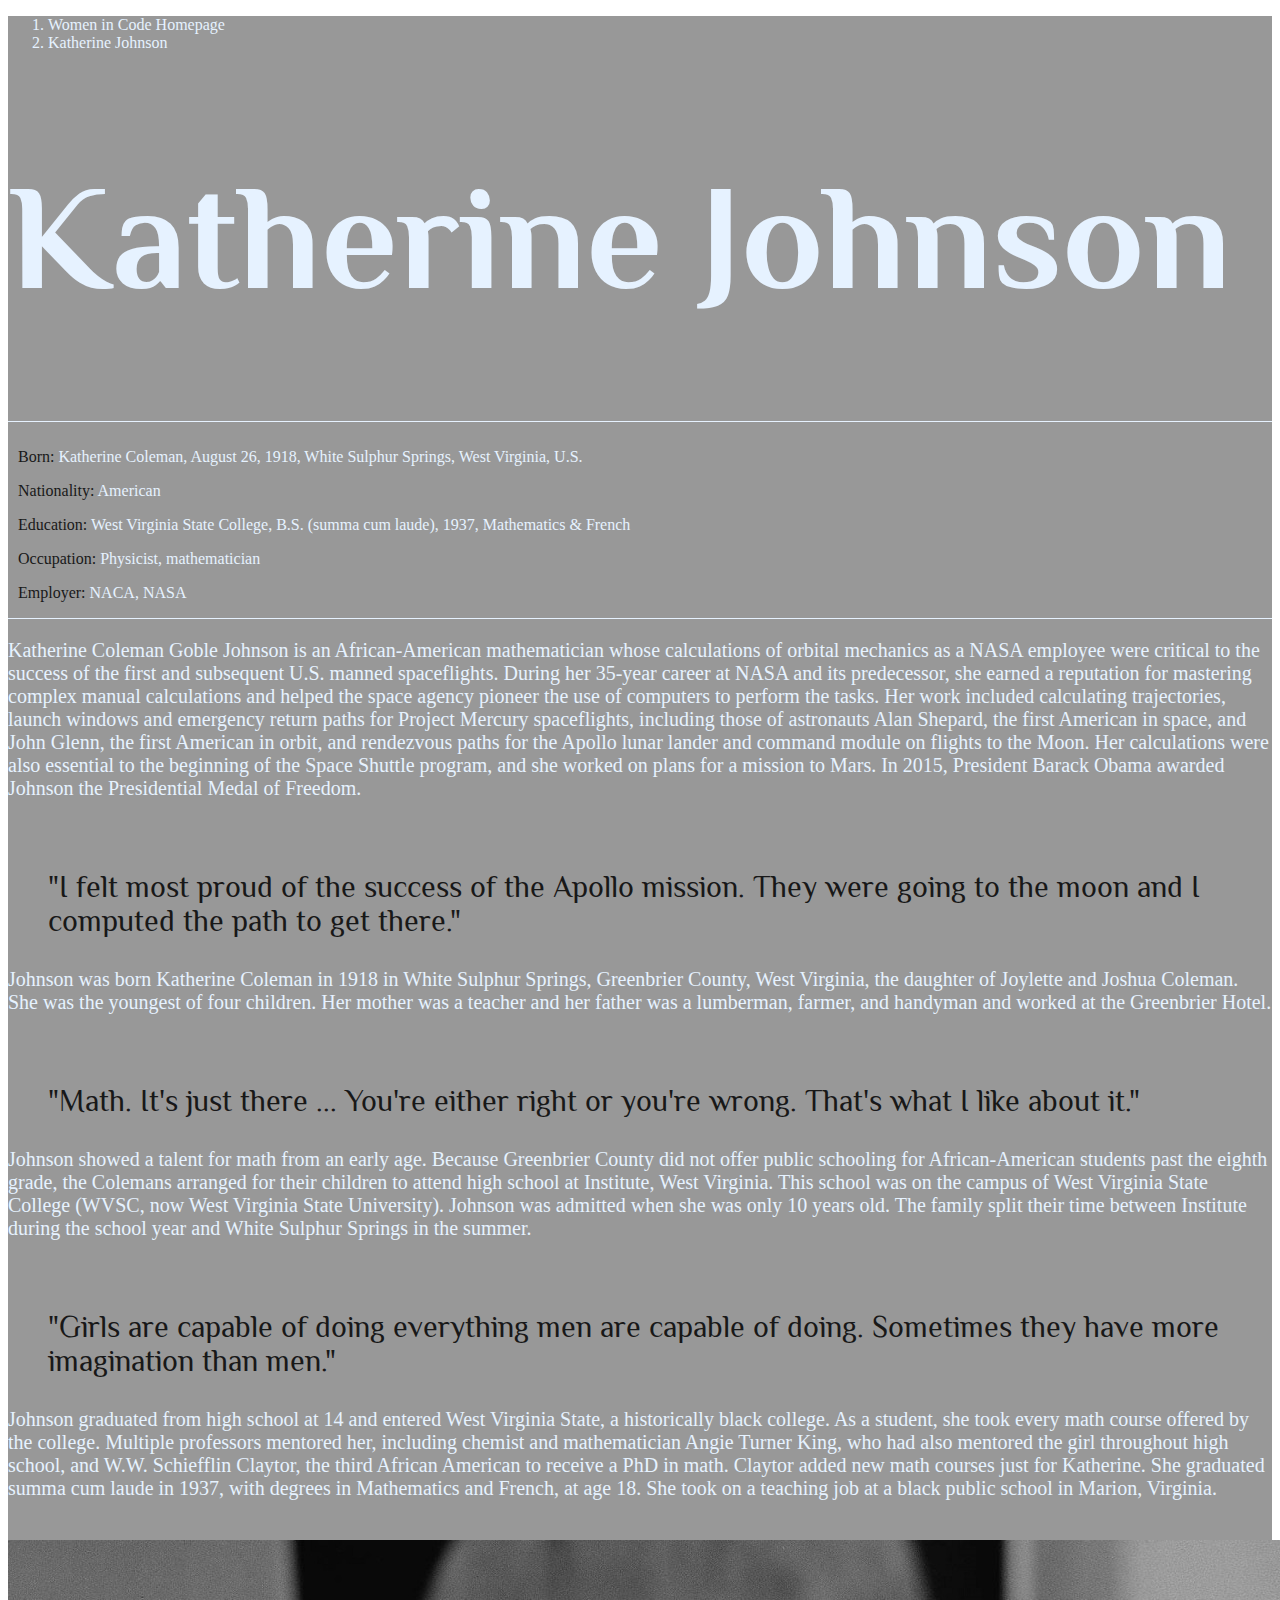
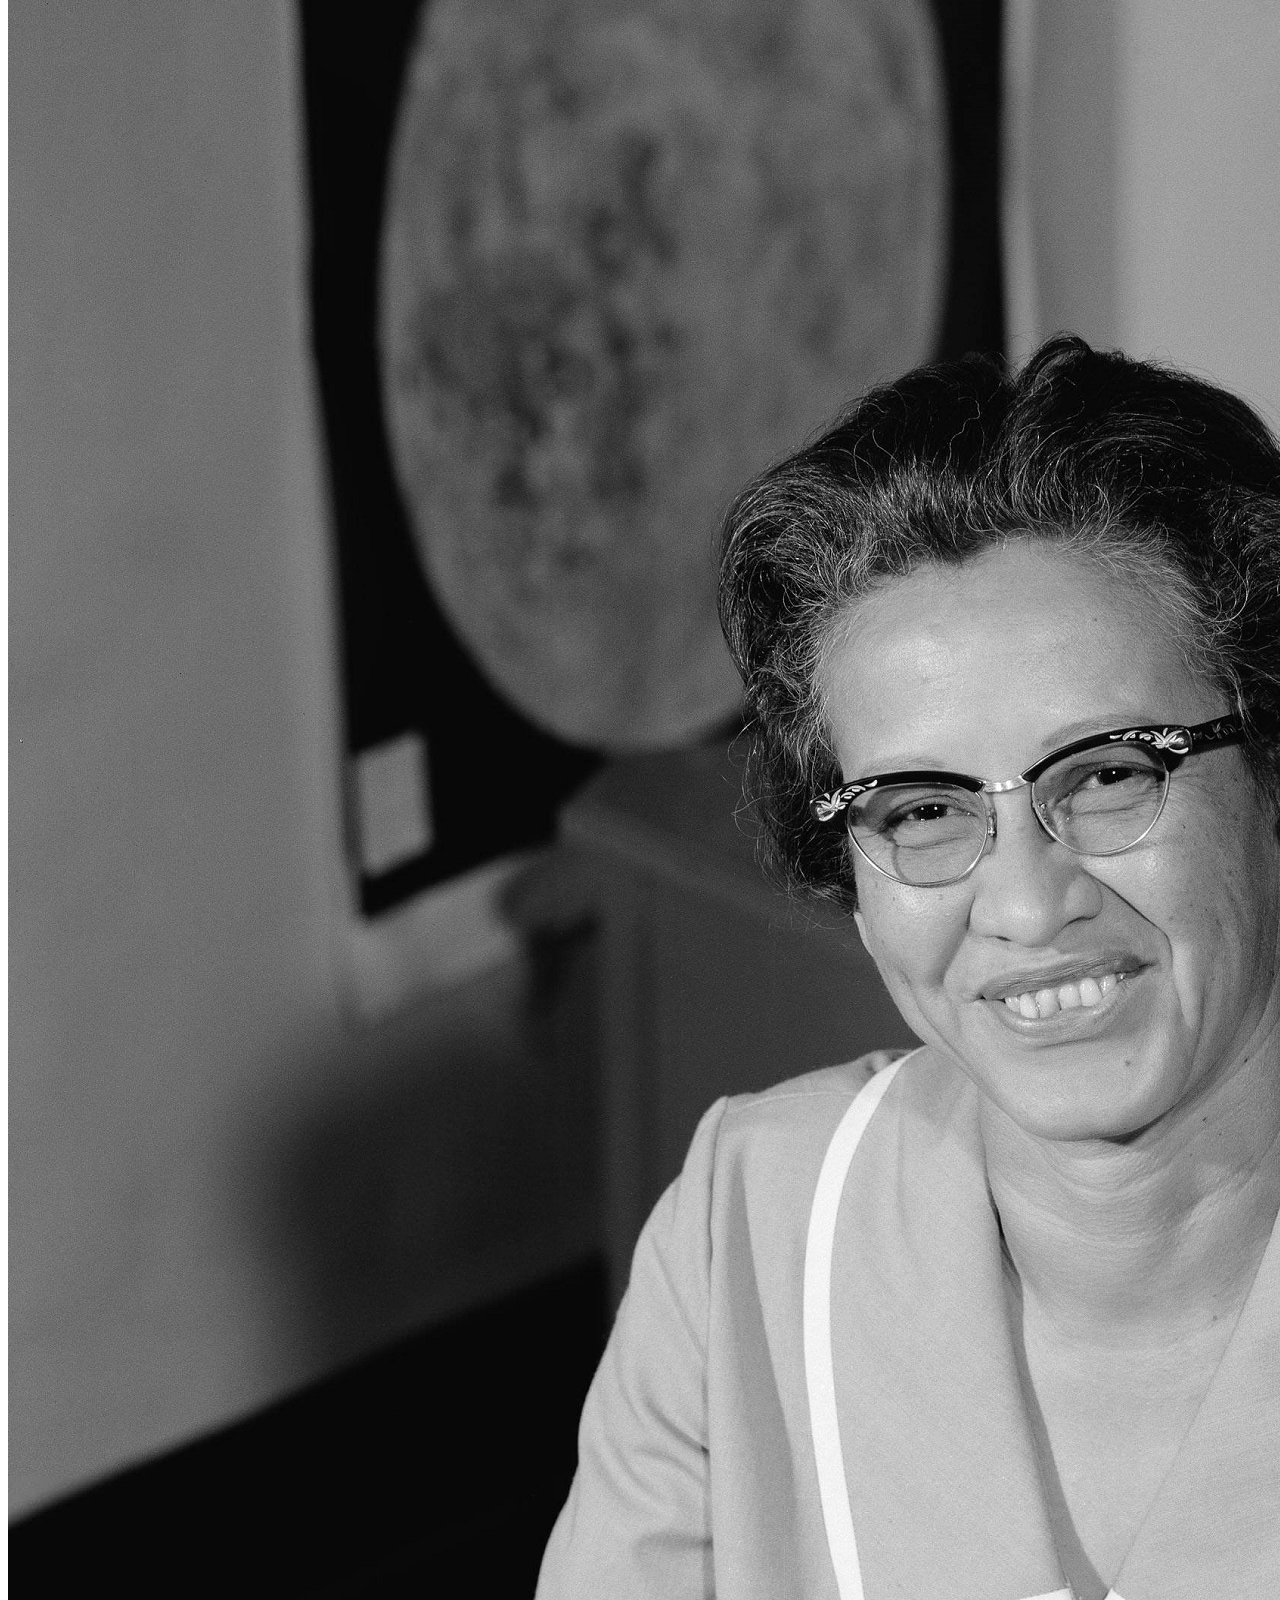
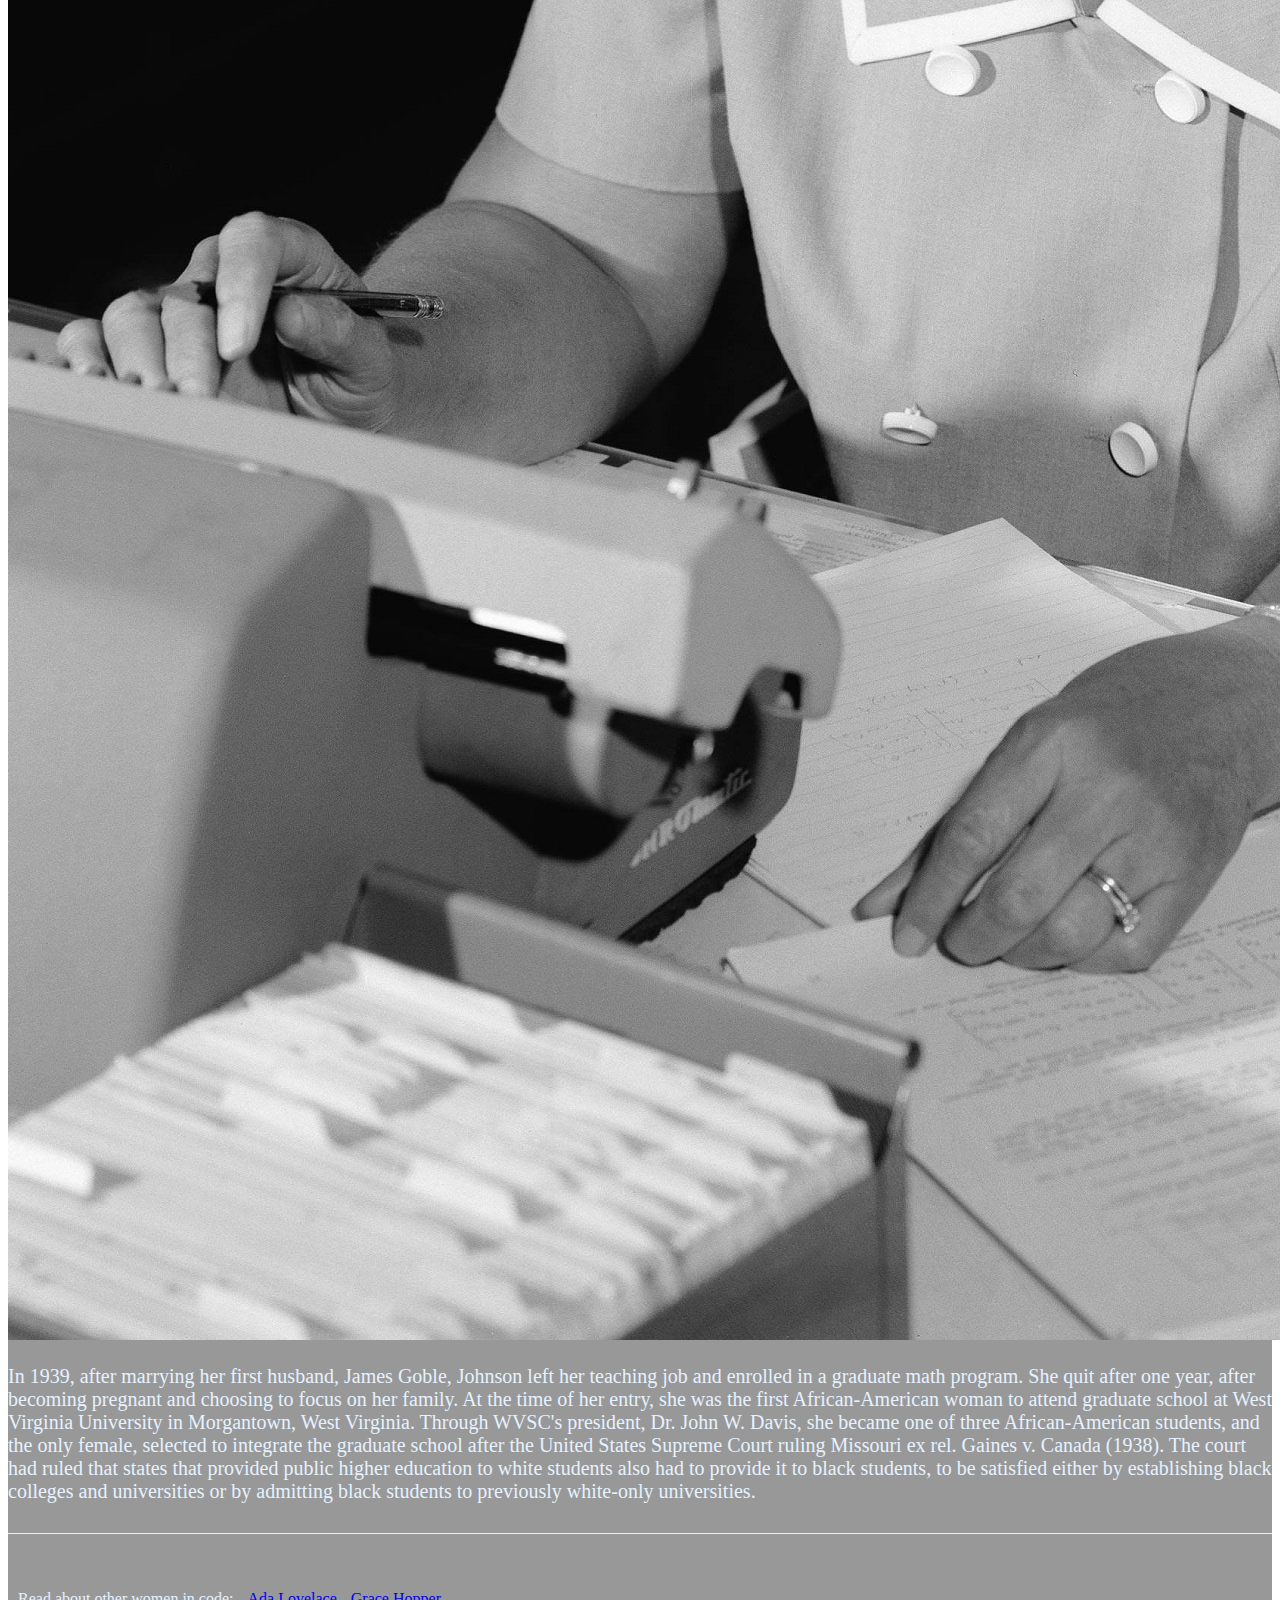
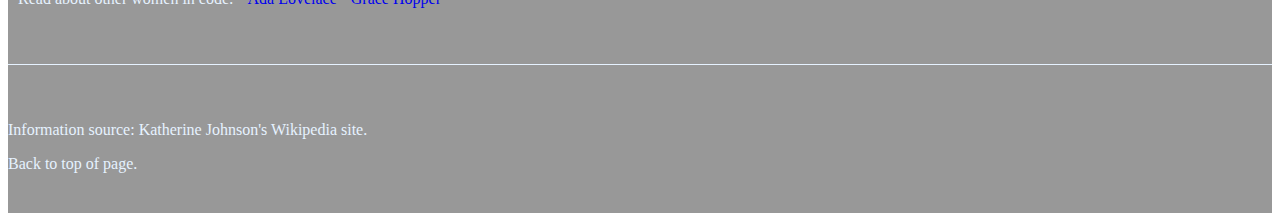
<file: katherine-johnson.html>
<!DOCTYPE html>
<html lang="en-GB">

<head>
	<meta charset="utf-8" />
	<meta name="viewport" content="width=device-width, initial scale=1.0" />

	<title>Katherine Johnson: Women in Code</title>

	<link rel="stylesheet" href="https://stackpath.bootstrapcdn.com/bootstrap/4.1.3/css/bootstrap.min.css" integrity="sha384-MCw98/SFnGE8fJT3GXwEOngsV7Zt27NXFoaoApmYm81iuXoPkFOJwJ8ERdknLPMO" crossorigin="anonymous">
	<link rel="stylesheet" href="css/custom.css" />
	<link href="https://fonts.googleapis.com/css?family=Philosopher" rel="stylesheet">
</head>

<body>
	<div id="kats-page">
		<header id="header" class="text-center jumbotron">
			<div class="container">
				<nav aria-label="breadcrumb">
					<ol class="breadcrumb">
						<li class="breadcrumb-item"><a href="index.html">Women in Code Homepage</a></li>
						<li class="breadcrumb-item active" aria-current="page">Katherine Johnson</li>
					</ol>
				</nav>
			</div>
			<h1 class="display-1">Katherine Johnson</h1>
		</header>
		<main class="container text-center">
			<section id="life-dates">
				<div class="container text-center">
					<div class="row">
						<p class="col-md-9">
							<span>Born:</span> Katherine Coleman, August 26, 1918, White Sulphur Springs, West Virginia, U.S.
						</p>
						<p class="col-md-3">
							<span>Nationality:</span> American
						</p>
					</div>
				</div>
				<div class="text-center">
					<div class="row">
						<p><span>Education:</span> West Virginia State College, B.S. (summa cum laude), 1937, Mathematics & French</p>
						<p><span>Occupation:</span> Physicist, mathematician</p>
						<p><span>Employer:</span> NACA, NASA</p>
					</div>
				</div>
			</section>
			<section id="bio" class="container text-center">
				<p>Katherine Coleman Goble Johnson is an African-American mathematician whose calculations of orbital mechanics as a NASA employee were critical to the success of the first and subsequent U.S. manned spaceflights. During her 35-year career
					at
					NASA and its predecessor, she earned a reputation for mastering complex manual calculations and helped the space agency pioneer the use of computers to perform the tasks. Her work included calculating trajectories, launch windows and
					emergency return paths for Project Mercury spaceflights, including those of astronauts Alan Shepard, the first American in space, and John Glenn, the first American in orbit, and rendezvous paths for the Apollo lunar lander and command
					module on flights to the Moon. Her calculations were also essential to the beginning of the Space Shuttle program, and she worked on plans for a mission to Mars. In 2015, President Barack Obama awarded Johnson the Presidential Medal of
					Freedom.</p>
				<div class="row text-row">
					<div class="col-md-4">
						<blockquote>"I felt most proud of the success of the Apollo mission. They were going to the moon and I computed the path to get there."</blockquote>
					</div>
					<div class="col-md-8">
						<p>Johnson was born Katherine Coleman in 1918 in White Sulphur Springs, Greenbrier County, West Virginia, the daughter of Joylette and Joshua Coleman. She was the youngest of four children. Her mother was a teacher and her father was a
							lumberman, farmer, and handyman and worked at the Greenbrier Hotel.</p>
					</div>
				</div><!-- /.row -->
				<div class="row text-row">
					<div class="col-md-4">
						<blockquote>"Math. It's just there ... You're either right or you're wrong. That's what I like about it."</blockquote>
					</div>
					<div class="col-md-8">
						<p>Johnson showed a talent for math from an early age. Because Greenbrier County did not offer public schooling for African-American students past the eighth grade, the Colemans arranged for their children to attend high school at
							Institute,
							West Virginia. This school was on the campus of West Virginia State College (WVSC, now West Virginia State University). Johnson was admitted when she was only 10 years old. The family split their time between Institute during the school
							year
							and White Sulphur Springs in the summer.</p>
					</div>
				</div><!-- /.row -->
				<div class="row text-row">
					<div class="col-md-4">
						<blockquote>"Girls are capable of doing everything men are capable of doing. Sometimes they have more imagination than men."</blockquote>
					</div>
					<div class="col-md-8">
						<p>Johnson graduated from high school at 14 and entered West Virginia State, a historically black college. As a student, she took every math course offered by the college. Multiple professors mentored her, including chemist and
							mathematician
							Angie Turner King, who had also mentored the girl throughout high school, and W.W. Schiefflin Claytor, the third African American to receive a PhD in math. Claytor added new math courses just for Katherine. She graduated summa cum laude
							in
							1937, with degrees in Mathematics and French, at age 18. She took on a teaching job at a black public school in Marion, Virginia.</p>
					</div>
				</div><!-- /.row -->
				<div id="last-para" class="row text-row">
					<div class="col-md-5">
						<img class="img-fluid rounded" src="images/Katherine_Johnson_at_NASA_in_1966.jpg" alt="Katherine Johnson at NASA." />
					</div>
					<div class="col-md-7">
						<p>In 1939, after marrying her first husband, James Goble, Johnson left her teaching job and enrolled in a graduate math program. She quit after one year, after becoming pregnant and choosing to focus on her family. At the time of her
							entry,
							she was the first African-American woman to attend graduate school at West Virginia University in Morgantown, West Virginia. Through WVSC's president, Dr. John W. Davis, she became one of three African-American students, and the only
							female,
							selected to integrate the graduate school after the United States Supreme Court ruling Missouri ex rel. Gaines v. Canada (1938). The court had ruled that states that provided public higher education to white students also had to provide
							it
							to black students, to be satisfied either by establishing black colleges and universities or by admitting black students to previously white-only universities.</p>
					</div>
				</div><!-- /.row -->
			</section><!-- /#bio -->
			<div class="container text-center">
				<ul>
					<li>
						<p>Read about other women in code:</p>
					</li>
					<li>
						<a href="ada-lovelace.html">Ada Lovelace</a>
					</li>
					<li>
						<a href="grace-hopper.html">Grace Hopper</a>
					</li>
				</ul>
			</div>
		</main>
		<footer class="container text-center">
			<div id="wikipedia-link" class="container">
				<p>Information source: <a href="https://en.wikipedia.org/wiki/Katherine_Johnson">Katherine Johnson's Wikipedia site</a>.
			</div>
			<a id="back-to-top" href="#header">Back to top of page.</a>
		</footer>
	</div><!-- /#kats-page -->
</body>

</html>
</file>
<file: css/custom.css>
body #homepage, #homepage .jumbotron, #homepage .breadcrumb {
  color: #e6f2ff;
  background-color: #33334d;
}

body #adas-page, #adas-page .jumbotron, #adas-page .breadcrumb {
  color: #e6f2ff;
  background-color: #4d004d;
}

body #graces-page, #graces-page .jumbotron, #graces-page .breadcrumb {
  color: #e6f2ff;
  background-color: #003366;
}

body #kats-page, #kats-page .jumbotron, #kats-page .breadcrumb {
  color: #e6f2ff;
  background-color: #989898;
}

ol a {
  color: #e6f2ff;
}

#homepage ol a:hover {
  color: #b3b3cc;
}

ol a:hover {
  color: #99ccff;
}

.jumbotron {
  padding-bottom: 0;
}

.jumbotron h1 {
  font-family: 'Philosopher', sans-serif;
  font-size: 150px;
}

.jumbotron .h3 {
  font-family: 'Philosopher', sans-serif;
}

.breadcrumb-item.active, .breadcrumb-item+.breadcrumb-item::before {
  color: #e6f2ff;
}

a {
  text-decoration: none;
}

#homepage a:hover {
  color: #b3b3cc;
  text-decoration: none;
}

#adas-page a:hover {
  color: #ffccff;
  text-decoration: none;
}

#graces-page a:hover {
  color: #99ccff;
  text-decoration: none;
}

#kats-page a:hover {
  color: #181818;
  text-decoration: none;
}

a:visited {
  text-decoration: none;
  decoration: none;
  color: #e6f2ff;
}

main {
  padding: 10px 0 20px 0;
  border-top: 1px solid #e6f2ff;
  border-bottom: 1px solid #e6f2ff;
}

#homepage span {
  color: #b3b3cc;
}

#adas-page span {
  color: #ffccff;
}

#graces-page span {
  color: #99ccff;
}

#kats-page span {
  color: #181818;
}

#ada-lovelace a, #grace-hopper a, #katherine-johnson a {
  font-family: 'Philosopher', sans-serif;
}

#ada-lovelace a:hover, #grace-hopper a:hover, #katherine-johnson a:hover {
  color: #b3b3cc;
}

#ada-lovelace, #grace-hopper {
  padding-bottom: 20px;
  border-bottom: 1px solid #e6f2ff;
}

@media screen and (min-width: 576px) {
  #ada-lovelace, #grace-hopper {
    padding-bottom: 0;
    border-bottom: 0;
  }
}

#life-dates {
  border-bottom: 1px solid #e6f2ff;
  margin-bottom: 20px;
}

#graces-page #life-dates-too-wide p {
  padding-left: 40px;
}

#kats-page #life-dates p {
  padding-left: 10px;
}

h2 {
  font-family: 'Philosopher', sans-serif;
}

#bio {
  font-size: 20px;
}

blockquote {
  font-family: 'Philosopher', sans-serif;
  font-size: 30px;
  border-top: 1px solid #e6f2ff;
  border-bottom: 1px solid #e6f2ff;
}

@media screen and (min-width: 768px) {
  blockquote {
    border: 0;
  }
}

#adas-page blockquote {
  color: #ffccff;
}

#graces-page blockquote {
  color: #99ccff;
}

#kats-page blockquote {
  color: #181818;
}

.text-row {
  padding-top: 20px;
}

#last-para {
  padding-bottom: 10px;
}

main ul {
  border-top: 1px solid #e6f2ff;
  list-style-type: none;
  padding: 40px 0 20px 0;
  margin: 0;
}

main li {
  display: inline-block;
  padding-left: 10px;
}

#adas-page main li a:hover {
  color: #ffccff;
}

#graces-page main li a:hover {
  color: #99ccff;
}

#kats-page main li a:hover {
  color: #181818;
}

footer a {
  color: #e6f2ff;
}

footer a:visited {
  color: #e6f2ff;
}

footer {
  padding: 40px 0;
}

#wikipedia-link {
  width: 100%;
}

#adas-page #wikipedia-link a:hover {
  color: #ffccff;
}

#graces-page #wikipedia-link a:hover {
  color: #99ccff;
}

#kats-page #wikipedia-link a:hover {
  color: #181818;
}

#back-to-top {
  font-size: 16px;
  color: #e6f2ff;
}

#homepage #back-to-top:hover {
  color: #b3b3cc;
  text-decoration: none;
}

#adas-page #back-to-top:hover {
  color: #ffccff;
  text-decoration: none;
}

#graces-page #back-to-top:hover {
  color: #99ccff;
  text-decoration: none;
}

#kats-page #back-to-top:hover {
  color: #181818;
  text-decoration: none;
}
</file>
